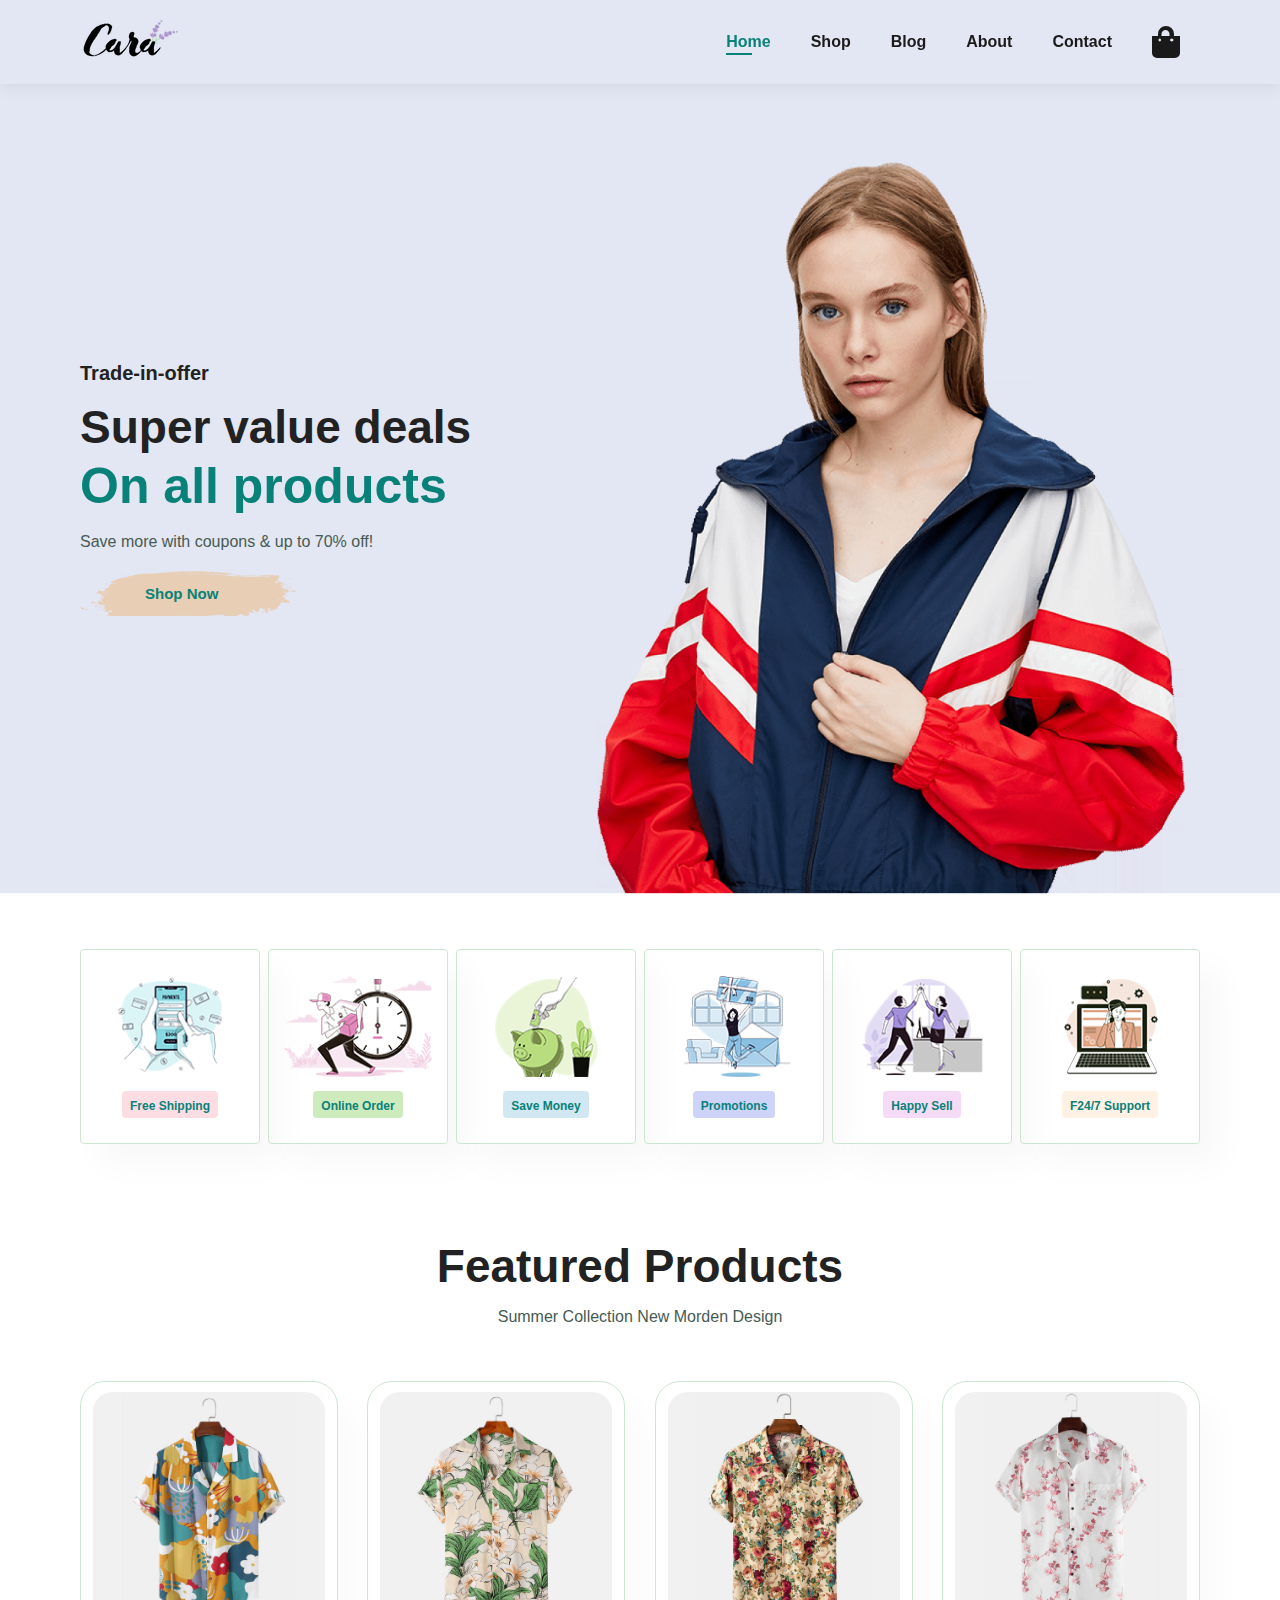
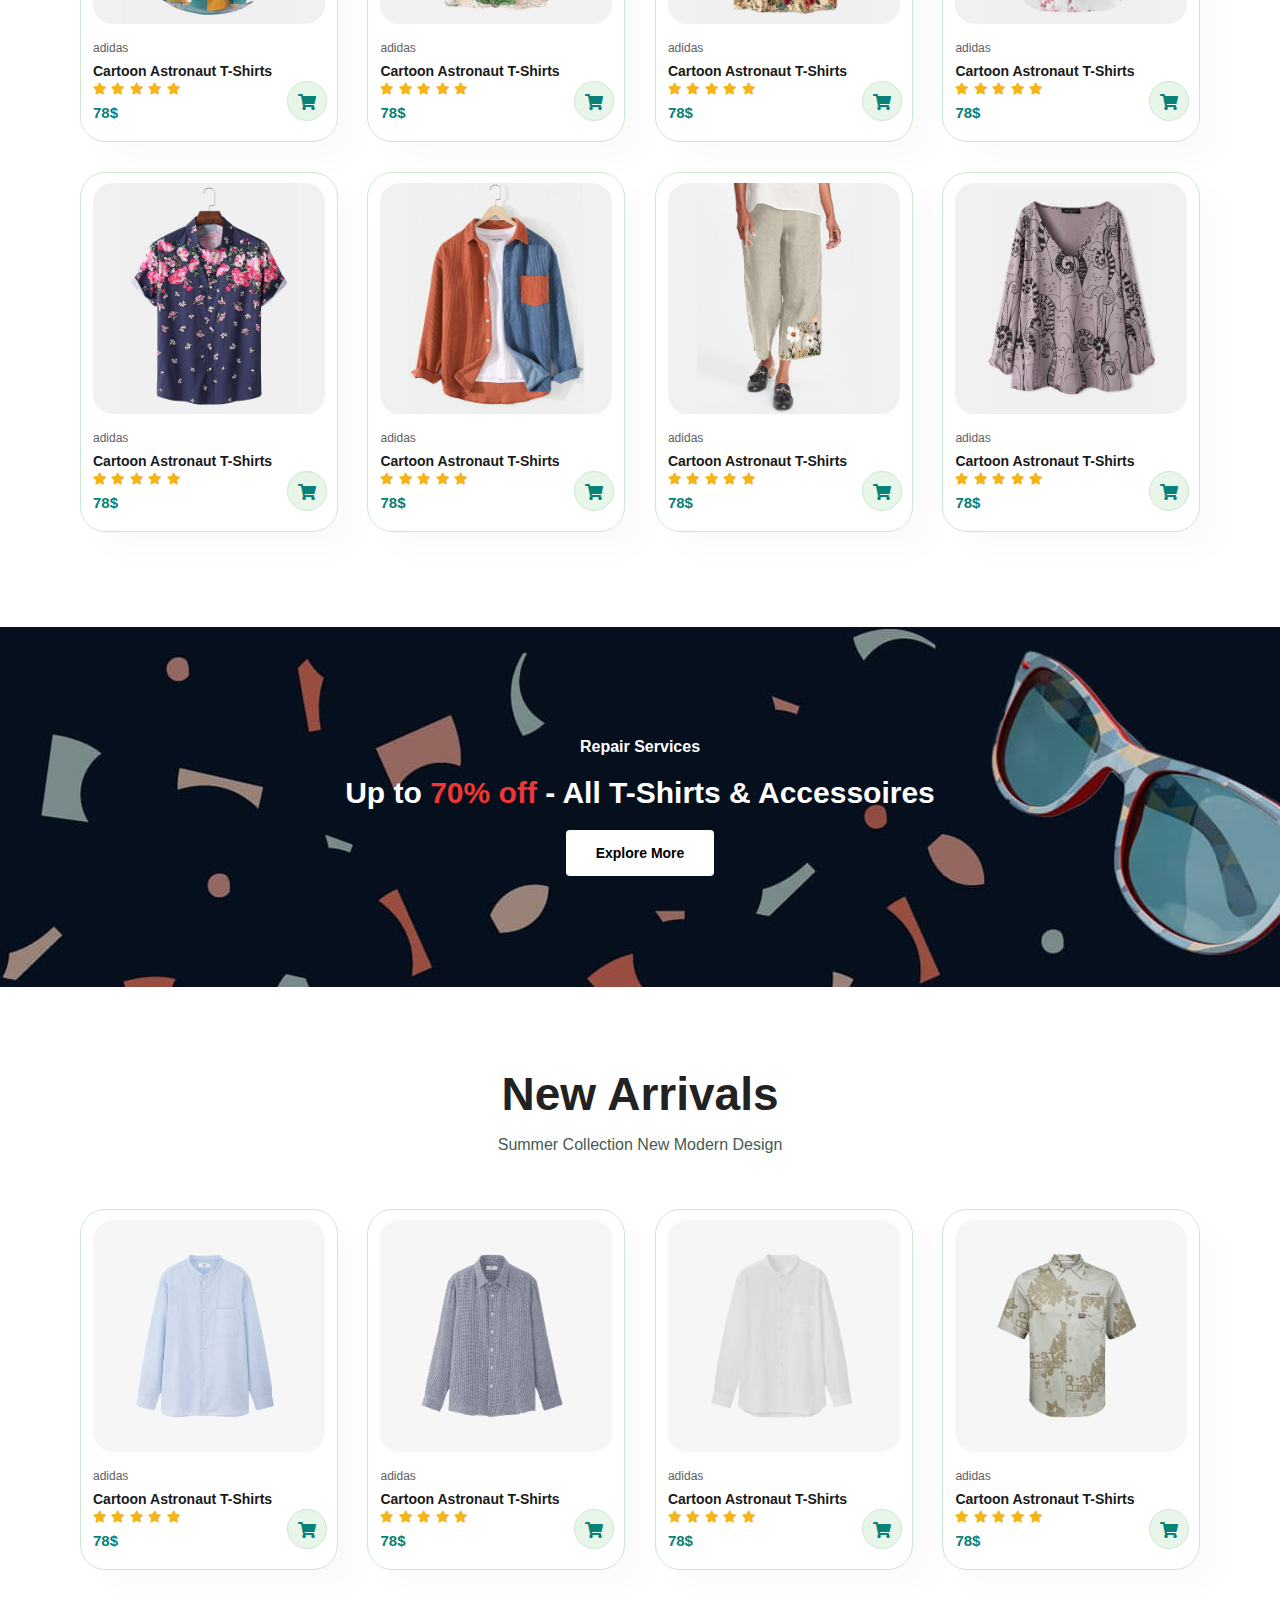
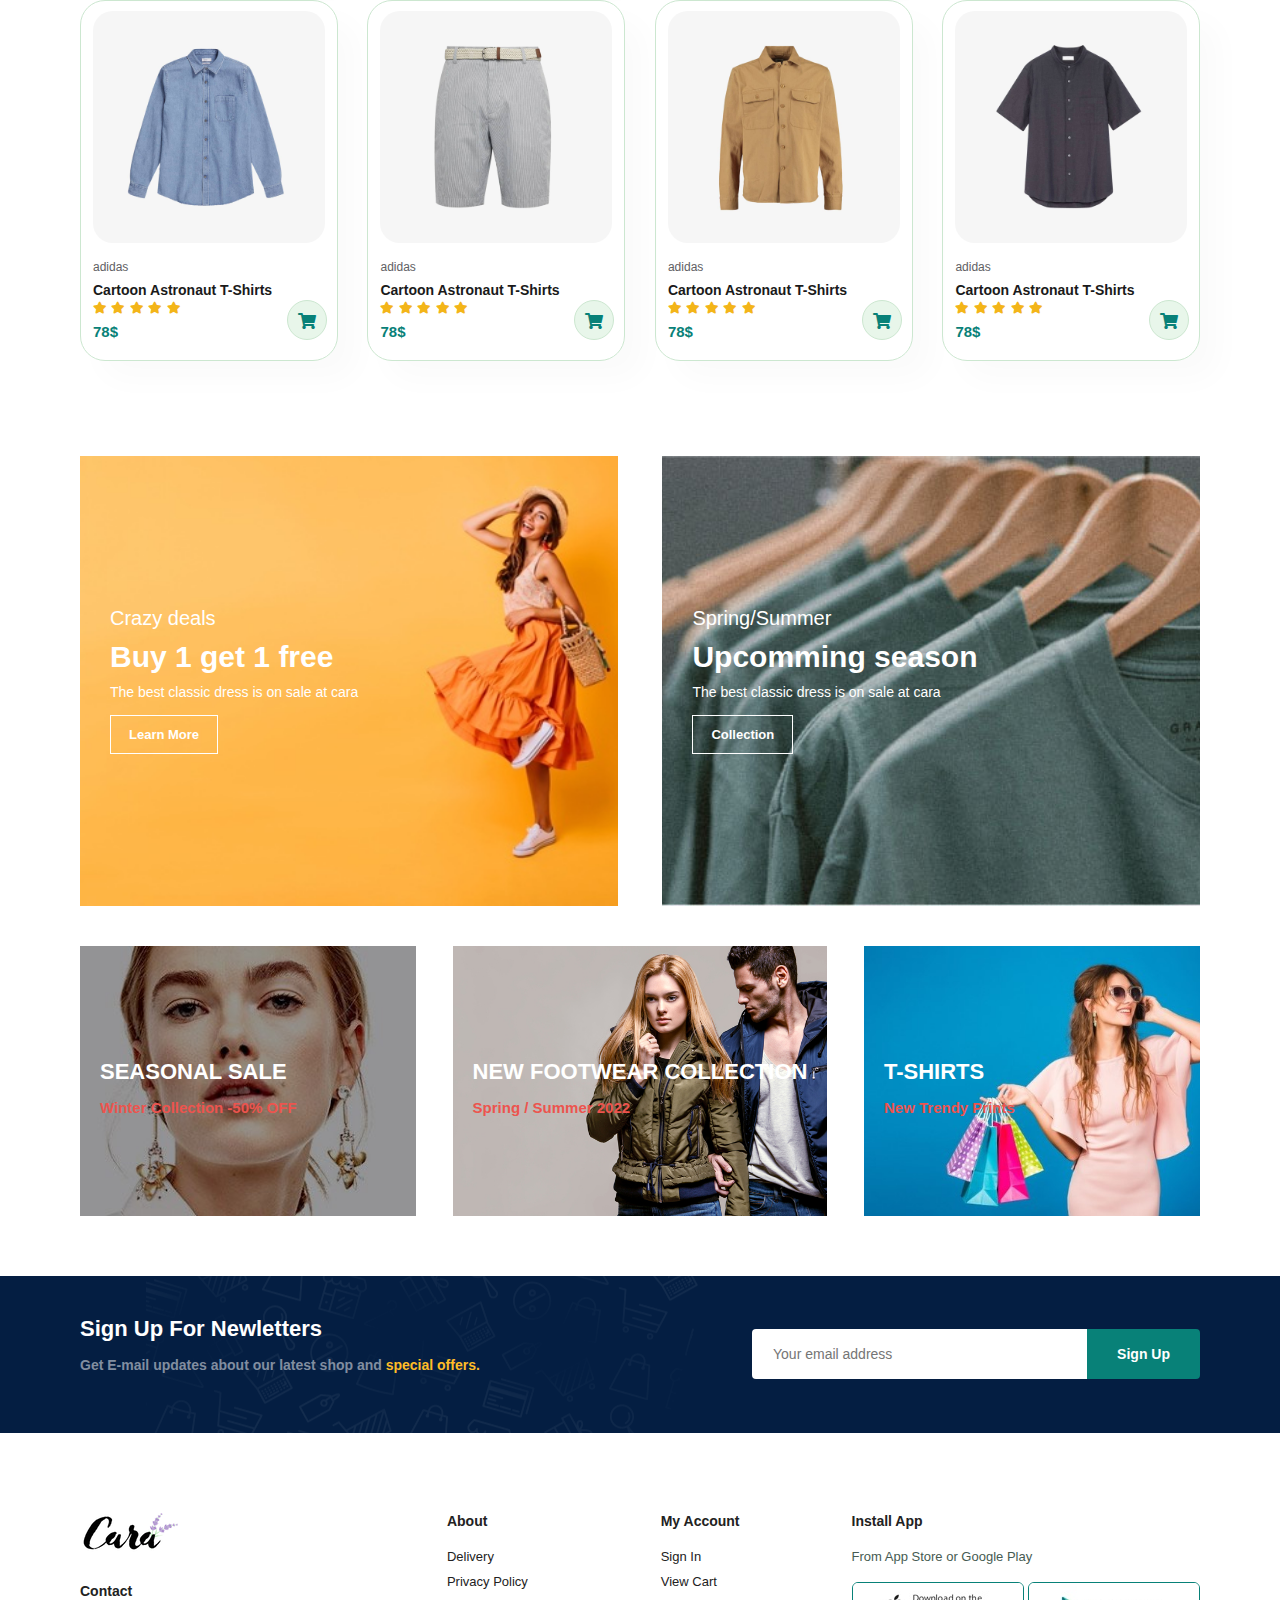
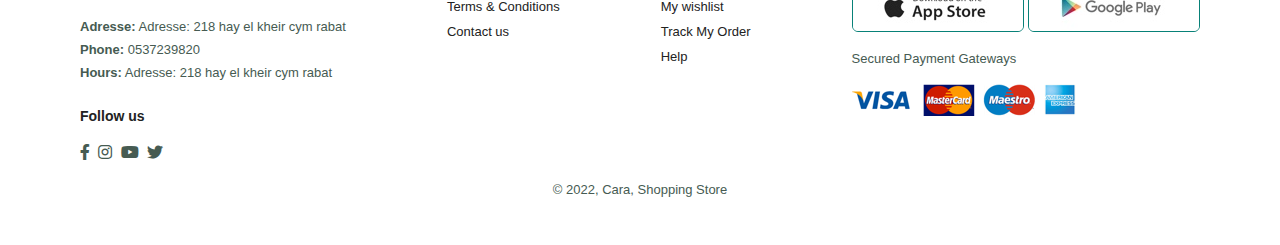
<file: index.html>
<!DOCTYPE html>
<html lang="en">

<head>
    <meta charset="UTF-8">
    <meta http-equiv="X-UA-Compatible" content="IE=edge">
    <meta name="viewport" content="width=device-width, initial-scale=1.0">
    <title>MyStore</title>
    <link rel="stylesheet" href="https://use.fontawesome.com/releases/v5.15.4/css/all.css" />
    <link rel="stylesheet" href="style.css">
</head>
<body>


    <section id="header">
        <a href="#"><img src="img/logo.png" class="logo" alt=""> </a>

        <div>
            <ul id="navbar">
                <li><a class="active" href="index.html">Home</a></li>
                <li><a href="shop.html">Shop</a></li>
                <li><a href="blog.html"> Blog</a></li>
                <li><a href="about.html">About</a></li>
                <li><a href="contact.html">Contact</a></li>
                <li id="lg-bag"><a href="cart.html"><i class="fas fa-shopping-bag fa-2x"></i></a></li>
                <a href="#" id="close"><i class="fas fa-times"></i></a>
            </ul>
        </div>
        <div id="mobile">
            <a href="cart.html"><i class="fas fa-shopping-bag fa-2x"></i></a>
            <i id="bar" class="fas fa-outdent fa-2x"></i>
        </div>
    </section>

    <section id="hero">
        <h4>Trade-in-offer</h4>
        <h2>Super value deals</h2>
        <h1>On all products</h1>
        <p>Save more with coupons & up to 70% off! </p>
        <button>Shop Now</button>
    </section>

    <section id="feature" class="section-p1">
        <div class="fe-box">
            <img src="img/features/f1.png" alt="">
            <h6>Free Shipping</h6>
        </div>
        <div class="fe-box">
            <img src="img/features/f2.png" alt="">
            <h6>Online Order</h6>
        </div>
        <div class="fe-box">
            <img src="img/features/f3.png" alt="">
            <h6>Save Money</h6>
        </div>
        <div class="fe-box">
            <img src="img/features/f4.png" alt="">
            <h6>Promotions</h6>
        </div>
        <div class="fe-box">
            <img src="img/features/f5.png" alt="">
            <h6>Happy Sell</h6>
        </div>
        <div class="fe-box">
            <img src="img/features/f6.png" alt="">
            <h6>F24/7 Support</h6>
        </div>
    </section>

    <section id="product1" class="section-p1">
        <h2>Featured Products</h2>
        <p>Summer Collection New Morden Design</p>
        <div class="pro-container">
            <div class="pro">
                <img src="img/products/f1.jpg" alt="">
                <div class="des">
                    <span>adidas</span>
                    <h5>Cartoon Astronaut T-Shirts</h5>
                    <div class="star">
                        <i class="fas fa-star"></i>
                        <i class="fas fa-star"></i>
                        <i class="fas fa-star"></i>
                        <i class="fas fa-star"></i>
                        <i class="fas fa-star"></i>
                    </div>
                    <h4>78$</h4>
                </div>
                <a href="#"><i class="fas fa-shopping-cart cart"></i></a>
            </div>
            <div class="pro">
                <img src="img/products/f2.jpg" alt="">
                <div class="des">
                    <span>adidas</span>
                    <h5>Cartoon Astronaut T-Shirts</h5>
                    <div class="star">
                        <i class="fas fa-star"></i>
                        <i class="fas fa-star"></i>
                        <i class="fas fa-star"></i>
                        <i class="fas fa-star"></i>
                        <i class="fas fa-star"></i>
                    </div>
                    <h4>78$</h4>
                </div>
                <a href="#"><i class="fas fa-shopping-cart cart"></i></a>
            </div>
            <div class="pro">
                <img src="img/products/f3.jpg" alt="">
                <div class="des">
                    <span>adidas</span>
                    <h5>Cartoon Astronaut T-Shirts</h5>
                    <div class="star">
                        <i class="fas fa-star"></i>
                        <i class="fas fa-star"></i>
                        <i class="fas fa-star"></i>
                        <i class="fas fa-star"></i>
                        <i class="fas fa-star"></i>
                    </div>
                    <h4>78$</h4>
                </div>
                <a href="#"><i class="fas fa-shopping-cart cart"></i></a>
            </div>
            <div class="pro">
                <img src="img/products/f4.jpg" alt="">
                <div class="des">
                    <span>adidas</span>
                    <h5>Cartoon Astronaut T-Shirts</h5>
                    <div class="star">
                        <i class="fas fa-star"></i>
                        <i class="fas fa-star"></i>
                        <i class="fas fa-star"></i>
                        <i class="fas fa-star"></i>
                        <i class="fas fa-star"></i>
                    </div>
                    <h4>78$</h4>
                </div>
                <a href="#"><i class="fas fa-shopping-cart cart"></i></a>
            </div>
            <div class="pro">
                <img src="img/products/f5.jpg" alt="">
                <div class="des">
                    <span>adidas</span>
                    <h5>Cartoon Astronaut T-Shirts</h5>
                    <div class="star">
                        <i class="fas fa-star"></i>
                        <i class="fas fa-star"></i>
                        <i class="fas fa-star"></i>
                        <i class="fas fa-star"></i>
                        <i class="fas fa-star"></i>
                    </div>
                    <h4>78$</h4>
                </div>
                <a href="#"><i class="fas fa-shopping-cart cart"></i></a>
            </div>
            <div class="pro">
                <img src="img/products/f6.jpg" alt="">
                <div class="des">
                    <span>adidas</span>
                    <h5>Cartoon Astronaut T-Shirts</h5>
                    <div class="star">
                        <i class="fas fa-star"></i>
                        <i class="fas fa-star"></i>
                        <i class="fas fa-star"></i>
                        <i class="fas fa-star"></i>
                        <i class="fas fa-star"></i>
                    </div>
                    <h4>78$</h4>
                </div>
                <a href="#"><i class="fas fa-shopping-cart cart"></i></a>
            </div>
            <div class="pro">
                <img src="img/products/f7.jpg" alt="">
                <div class="des">
                    <span>adidas</span>
                    <h5>Cartoon Astronaut T-Shirts</h5>
                    <div class="star">
                        <i class="fas fa-star"></i>
                        <i class="fas fa-star"></i>
                        <i class="fas fa-star"></i>
                        <i class="fas fa-star"></i>
                        <i class="fas fa-star"></i>
                    </div>
                    <h4>78$</h4>
                </div>
                <a href="#"><i class="fas fa-shopping-cart cart"></i></a>
            </div>
            <div class="pro">
                <img src="img/products/f8.jpg" alt="">
                <div class="des">
                    <span>adidas</span>
                    <h5>Cartoon Astronaut T-Shirts</h5>
                    <div class="star">
                        <i class="fas fa-star"></i>
                        <i class="fas fa-star"></i>
                        <i class="fas fa-star"></i>
                        <i class="fas fa-star"></i>
                        <i class="fas fa-star"></i>
                    </div>
                    <h4>78$</h4>
                </div>
                <a href="#"><i class="fas fa-shopping-cart cart"></i></a>
            </div>  
        </div>
    </section>

    <section id="banner" class="section-m1">
        <h4>Repair Services</h4>
        <h2> Up to <span>70% off</span> - All T-Shirts & Accessoires</h2>
        <button class="normal">Explore More</button>
    </section>

    <section id="product1" class="section-p1">
        <h2>New Arrivals</h2>
        <p>Summer Collection New Modern Design</p>
        <div class="pro-container">
            <div class="pro">
                <img src="img/products/n1.jpg" alt="">
                <div class="des">
                    <span>adidas</span>
                    <h5>Cartoon Astronaut T-Shirts</h5>
                    <div class="star">
                        <i class="fas fa-star"></i>
                        <i class="fas fa-star"></i>
                        <i class="fas fa-star"></i>
                        <i class="fas fa-star"></i>
                        <i class="fas fa-star"></i>
                    </div>
                    <h4>78$</h4>
                </div>
                <a href="#"><i class="fas fa-shopping-cart cart"></i></a>
            </div>
            <div class="pro">
                <img src="img/products/n2.jpg" alt="">
                <div class="des">
                    <span>adidas</span>
                    <h5>Cartoon Astronaut T-Shirts</h5>
                    <div class="star">
                        <i class="fas fa-star"></i>
                        <i class="fas fa-star"></i>
                        <i class="fas fa-star"></i>
                        <i class="fas fa-star"></i>
                        <i class="fas fa-star"></i>
                    </div>
                    <h4>78$</h4>
                </div>
                <a href="#"><i class="fas fa-shopping-cart cart"></i></a>
            </div>
            <div class="pro">
                <img src="img/products/n3.jpg" alt="">
                <div class="des">
                    <span>adidas</span>
                    <h5>Cartoon Astronaut T-Shirts</h5>
                    <div class="star">
                        <i class="fas fa-star"></i>
                        <i class="fas fa-star"></i>
                        <i class="fas fa-star"></i>
                        <i class="fas fa-star"></i>
                        <i class="fas fa-star"></i>
                    </div>
                    <h4>78$</h4>
                </div>
                <a href="#"><i class="fas fa-shopping-cart cart"></i></a>
            </div>
            <div class="pro">
                <img src="img/products/n4.jpg" alt="">
                <div class="des">
                    <span>adidas</span>
                    <h5>Cartoon Astronaut T-Shirts</h5>
                    <div class="star">
                        <i class="fas fa-star"></i>
                        <i class="fas fa-star"></i>
                        <i class="fas fa-star"></i>
                        <i class="fas fa-star"></i>
                        <i class="fas fa-star"></i>
                    </div>
                    <h4>78$</h4>
                </div>
                <a href="#"><i class="fas fa-shopping-cart cart"></i></a>
            </div>
            <div class="pro">
                <img src="img/products/n5.jpg" alt="">
                <div class="des">
                    <span>adidas</span>
                    <h5>Cartoon Astronaut T-Shirts</h5>
                    <div class="star">
                        <i class="fas fa-star"></i>
                        <i class="fas fa-star"></i>
                        <i class="fas fa-star"></i>
                        <i class="fas fa-star"></i>
                        <i class="fas fa-star"></i>
                    </div>
                    <h4>78$</h4>
                </div>
                <a href="#"><i class="fas fa-shopping-cart cart"></i></a>
            </div>
            <div class="pro">
                <img src="img/products/n6.jpg" alt="">
                <div class="des">
                    <span>adidas</span>
                    <h5>Cartoon Astronaut T-Shirts</h5>
                    <div class="star">
                        <i class="fas fa-star"></i>
                        <i class="fas fa-star"></i>
                        <i class="fas fa-star"></i>
                        <i class="fas fa-star"></i>
                        <i class="fas fa-star"></i>
                    </div>
                    <h4>78$</h4>
                </div>
                <a href="#"><i class="fas fa-shopping-cart cart"></i></a>
            </div>
            <div class="pro">
                <img src="img/products/n7.jpg" alt="">
                <div class="des">
                    <span>adidas</span>
                    <h5>Cartoon Astronaut T-Shirts</h5>
                    <div class="star">
                        <i class="fas fa-star"></i>
                        <i class="fas fa-star"></i>
                        <i class="fas fa-star"></i>
                        <i class="fas fa-star"></i>
                        <i class="fas fa-star"></i>
                    </div>
                    <h4>78$</h4>
                </div>
                <a href="#"><i class="fas fa-shopping-cart cart"></i></a>
            </div>
            <div class="pro">
                <img src="img/products/n8.jpg" alt="">
                <div class="des">
                    <span>adidas</span>
                    <h5>Cartoon Astronaut T-Shirts</h5>
                    <div class="star">
                        <i class="fas fa-star"></i>
                        <i class="fas fa-star"></i>
                        <i class="fas fa-star"></i>
                        <i class="fas fa-star"></i>
                        <i class="fas fa-star"></i>
                    </div>
                    <h4>78$</h4>
                </div>
                <a href="#"><i class="fas fa-shopping-cart cart"></i></a>
            </div>  
        </div>
    </section>

    <section id="sm-banner" class="section-p1">
        <div class="banner-box">
            <h4>Crazy deals</h4>
            <h2>Buy 1 get 1 free</h2>
            <span> The best classic dress is on sale at cara</span>
            <button class="white">Learn More</button>
        </div>
        <div class="banner-box banner-box2">
            <h4>Spring/Summer</h4>
            <h2>Upcomming season</h2>
            <span> The best classic dress is on sale at cara</span>
            <button class="white">Collection</button>
        </div>
    </section>

    <section id="banner3">
        <div class="banner-box ">
            <h2>SEASONAL SALE</h2>
            <h3>Winter Collection -50% OFF</h3>
        </div>
        <div class="banner-box banner-box2">
            <h2>NEW FOOTWEAR COLLECTION</h2>
            <h3>Spring / Summer 2022</h3>
        </div>
        <div class="banner-box banner-box3">
            <h2>T-SHIRTS</h2>
            <h3>New Trendy Prints</h3>
        </div>
    </section>

    <section id="newsletter" class="section-p1 section-m1">
        <div class="newstext">
            <h4>Sign Up For Newletters</h4>
            <p>Get E-mail updates about our latest shop and <span>special offers.</span></p>
        </div>
        <div class="form">
            <input type="text" placeholder="Your email address">
            <button class="normal">Sign Up</button>
        </div>
    </section>

    <footer class="section-p1">
        <div class="col">
            <img class="logo" src="img/logo.png" alt="">
            <h4>Contact</h4>
            <p><strong>Adresse:</strong> Adresse: 218 hay el kheir cym rabat </p>
            <p><strong>Phone:</strong> 0537239820 </p>
            <p><strong>Hours:</strong> Adresse: 218 hay el kheir cym rabat </p>
            <div class="follow">
                <h4>Follow us</h4>
                <div class="icon">
                    <i class="fab fa-facebook-f"></i>
                    <i class="fab fa-instagram"></i>
                    <i class="fab fa-youtube"></i>
                    <i class="fab fa-twitter"></i>
                </div>
            </div>
        </div>

        <div class="col">
            <h4>About</h4>
            <a href="#">Delivery</a>
            <a href="#">Privacy Policy</a>
            <a href="#">Terms & Conditions</a>
            <a href="#">Contact us</a>
        </div>

        <div class="col">
            <h4>My Account</h4>
            <a href="#">Sign In</a>
            <a href="#">View Cart</a>
            <a href="#">My wishlist</a>
            <a href="#">Track My Order</a>
            <a href="#">Help</a>
        </div>

        <div class="col install">
            <h4>Install App</h4>
            <p>From App Store or Google Play</p>
            <div class="row">
                <img src="img/pay/app.jpg" alt="">
                <img src="img/pay/play.jpg" alt="">
            </div>
            <p>Secured Payment Gateways</p>
            <img src="img/pay/pay.png" alt="">
        </div>

        <div class="copyright">
            <p>© 2022, Cara, Shopping Store</p>
        </div>
    </footer>

    <script src="script.js"></script>
</body>
</html>
</file>
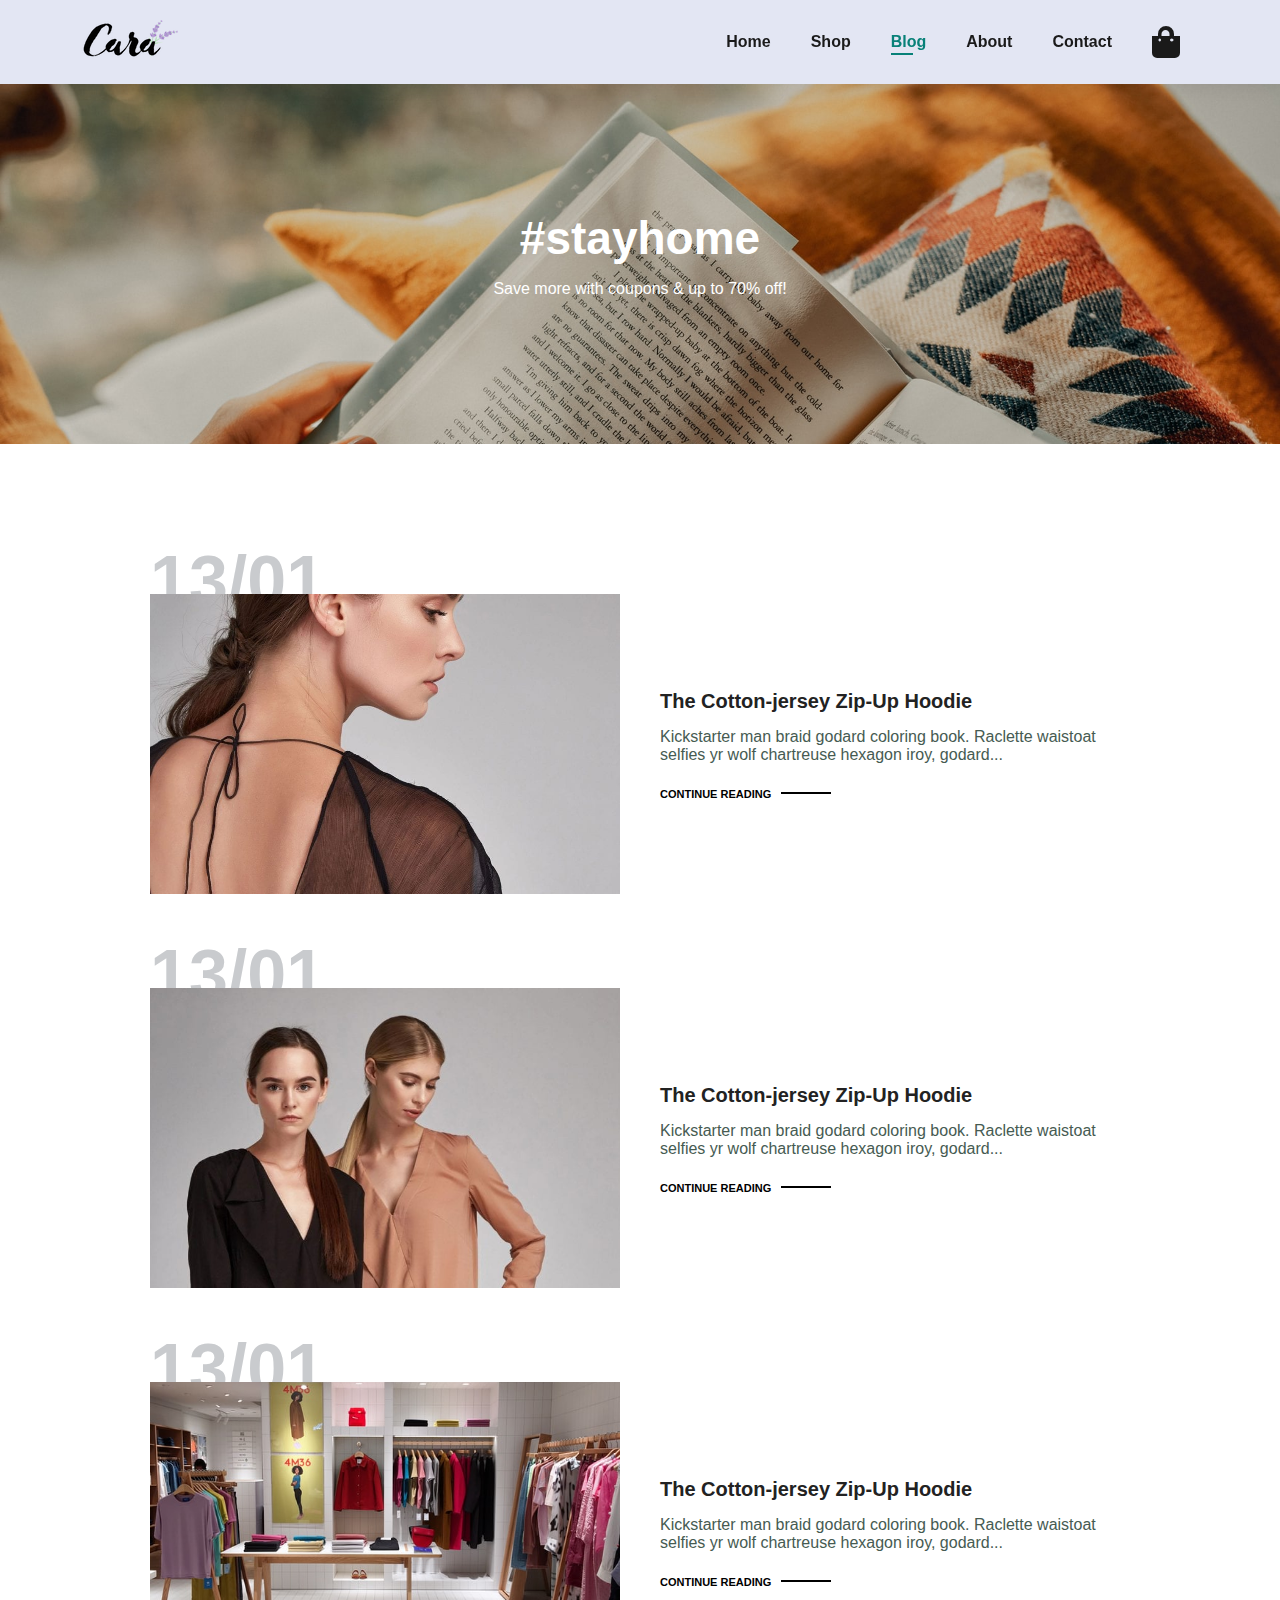
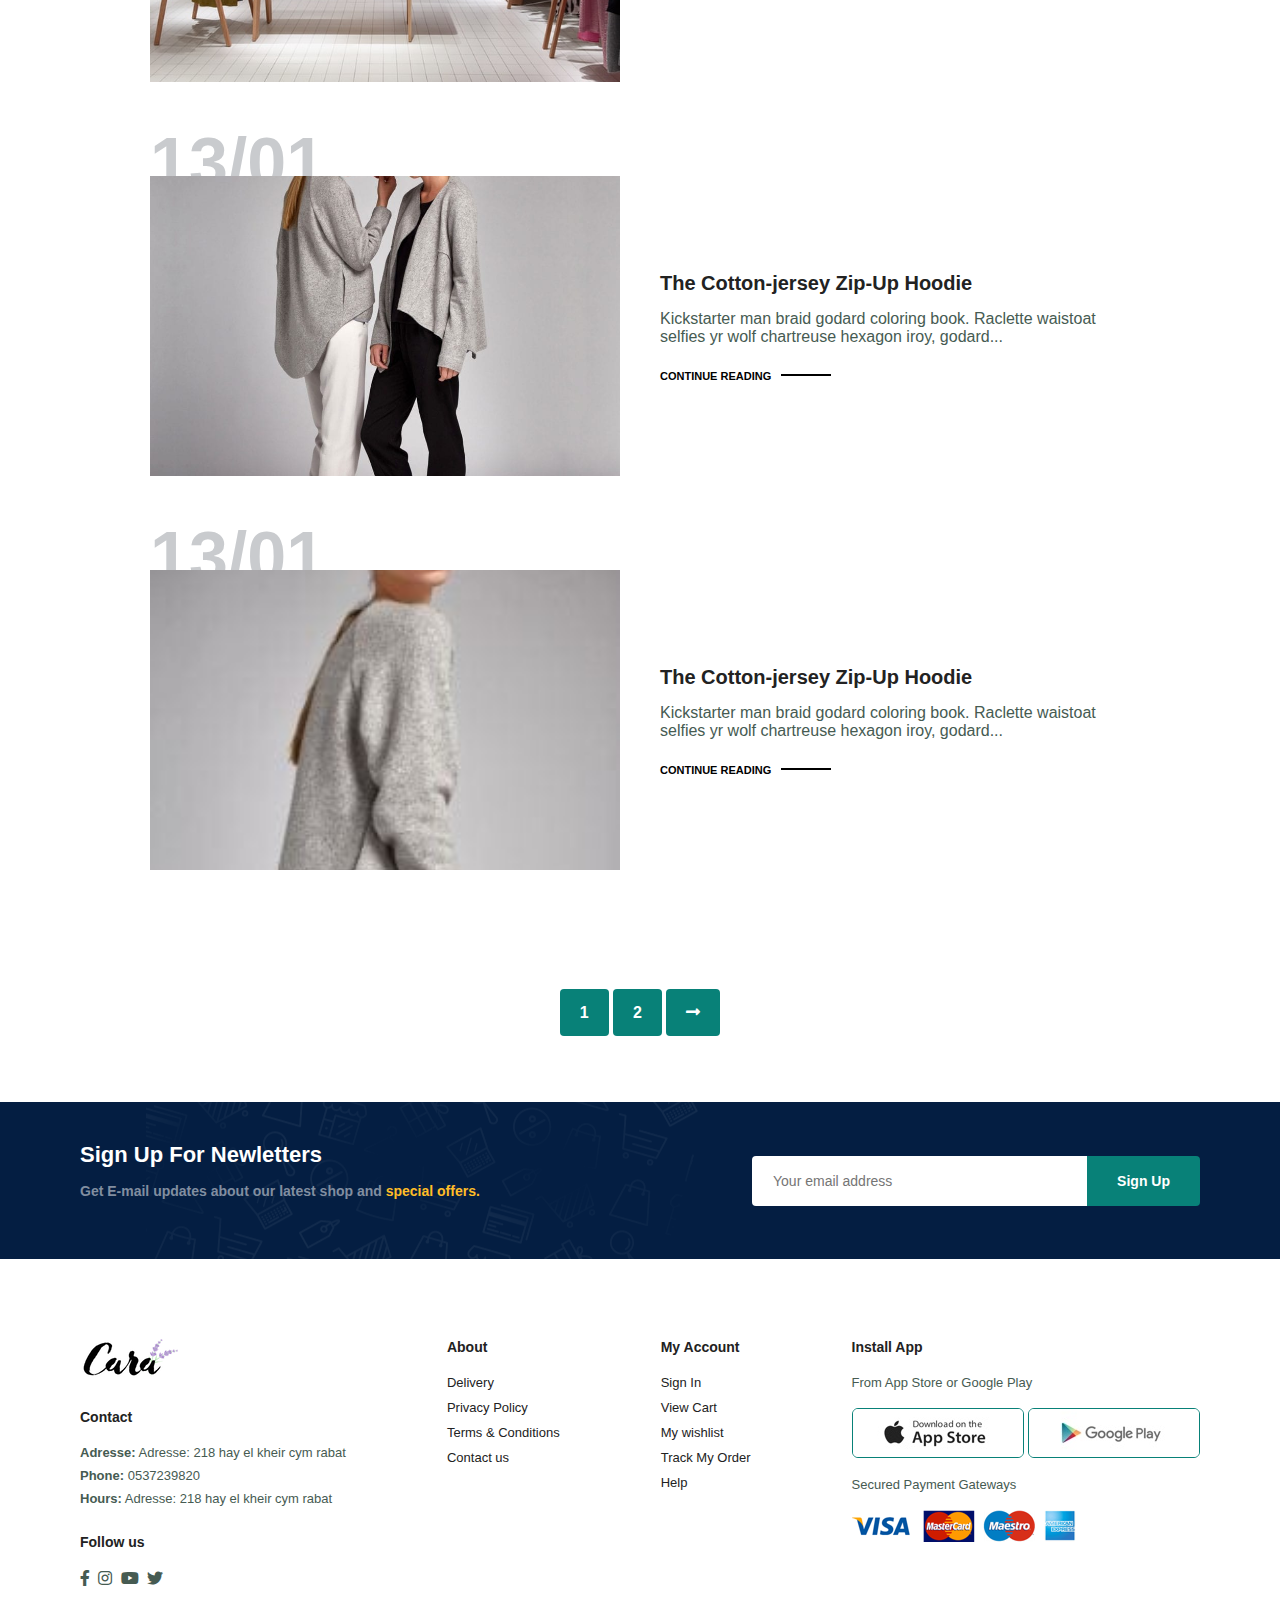
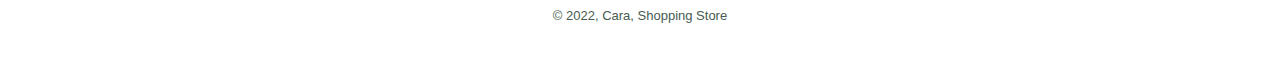
<file: blog.html>
<!DOCTYPE html>
<html lang="en">

<head>
    <meta charset="UTF-8">
    <meta http-equiv="X-UA-Compatible" content="IE=edge">
    <meta name="viewport" content="width=device-width, initial-scale=1.0">
    <title>MyStore</title>
    <link rel="stylesheet" href="https://use.fontawesome.com/releases/v5.15.4/css/all.css" />
    <link rel="stylesheet" href="style.css">
</head>
<body>


    <section id="header">
        <a href="#"><img src="img/logo.png" class="logo" alt=""> </a>
        <div>
            <ul id="navbar">
                <li><a href="index.html">Home</a></li>
                <li><a href="shop.html">Shop</a></li>
                <li><a class="active" href="blog.html"> Blog</a></li>
                <li><a href="about.html">About</a></li>
                <li><a href="contact.html">Contact</a></li>
                <li id="lg-bag"><a href="cart.html"><i class="fas fa-shopping-bag fa-2x"></i></a></li>
                <a href="#" id="close"><i class="fas fa-times"></i></a>
            </ul>
        </div>
        <div id="mobile">
            <a href="cart.html"><i class="fas fa-shopping-bag fa-2x"></i></a>
            <i id="bar" class="fas fa-outdent fa-2x"></i>
        </div>
    </section>

    <section id="page-header" class="blog-header">
        <h2>#stayhome</h2>
        <p>Save more with coupons & up to 70% off! </p>
    </section>

    <section id="blog">
        <div class="blog-box">
            <div class="blog-img">
                <img src="img/blog/b1.jpg" alt="">
            </div>
            <div class="blog-details">
                <h4>The Cotton-jersey Zip-Up Hoodie</h4>
                <p>Kickstarter man braid godard coloring book. Raclette waistoat selfies yr wolf
                    chartreuse hexagon iroy, godard...</p>
                <a href="#">CONTINUE READING </a>
            </div>
            <h1>13/01</h1>
        </div>
        <div class="blog-box">
            <div class="blog-img">
                <img src="img/blog/b2.jpg" alt="">
            </div>
            <div class="blog-details">
                <h4>The Cotton-jersey Zip-Up Hoodie</h4>
                <p>Kickstarter man braid godard coloring book. Raclette waistoat selfies yr wolf
                    chartreuse hexagon iroy, godard...</p>
                <a href="#">CONTINUE READING </a>
            </div>
            <h1>13/01</h1>
        </div>
        <div class="blog-box">
            <div class="blog-img">
                <img src="img/blog/b3.jpg" alt="">
            </div>
            <div class="blog-details">
                <h4>The Cotton-jersey Zip-Up Hoodie</h4>
                <p>Kickstarter man braid godard coloring book. Raclette waistoat selfies yr wolf
                    chartreuse hexagon iroy, godard...</p>
                <a href="#">CONTINUE READING </a>
            </div>
            <h1>13/01</h1>
        </div>
        <div class="blog-box">
            <div class="blog-img">
                <img src="img/blog/b4.jpg" alt="">
            </div>
            <div class="blog-details">
                <h4>The Cotton-jersey Zip-Up Hoodie</h4>
                <p>Kickstarter man braid godard coloring book. Raclette waistoat selfies yr wolf
                    chartreuse hexagon iroy, godard...</p>
                <a href="#">CONTINUE READING </a>
            </div>
            <h1>13/01</h1>
        </div>
        <div class="blog-box">
            <div class="blog-img">
                <img src="img/blog/b5.jpg" alt="">
            </div>
            <div class="blog-details">
                <h4>The Cotton-jersey Zip-Up Hoodie</h4>
                <p>Kickstarter man braid godard coloring book. Raclette waistoat selfies yr wolf
                    chartreuse hexagon iroy, godard...</p>
                <a href="#">CONTINUE READING </a>
            </div>
            <h1>13/01</h1>
        </div>
    </section>

    <section id="pagination" class="section-p1">
        <a href="#">1</a>
        <a href="#">2</a>
        <a href="#"><i class="fas fa-long-arrow-alt-right"></i></a>
    </section>
    
    <section id="newsletter" class="section-p1 section-m1">
        <div class="newstext">
            <h4>Sign Up For Newletters</h4>
            <p>Get E-mail updates about our latest shop and <span>special offers.</span></p>
        </div>
        <div class="form">
            <input type="text" placeholder="Your email address">
            <button class="normal">Sign Up</button>
        </div>
    </section>

    <footer class="section-p1">
        <div class="col">
            <img class="logo" src="img/logo.png" alt="">
            <h4>Contact</h4>
            <p><strong>Adresse:</strong> Adresse: 218 hay el kheir cym rabat </p>
            <p><strong>Phone:</strong> 0537239820 </p>
            <p><strong>Hours:</strong> Adresse: 218 hay el kheir cym rabat </p>
            <div class="follow">
                <h4>Follow us</h4>
                <div class="icon">
                    <i class="fab fa-facebook-f"></i>
                    <i class="fab fa-instagram"></i>
                    <i class="fab fa-youtube"></i>
                    <i class="fab fa-twitter"></i>
                </div>
            </div>
        </div>

        <div class="col">
            <h4>About</h4>
            <a href="#">Delivery</a>
            <a href="#">Privacy Policy</a>
            <a href="#">Terms & Conditions</a>
            <a href="#">Contact us</a>
        </div>

        <div class="col">
            <h4>My Account</h4>
            <a href="#">Sign In</a>
            <a href="#">View Cart</a>
            <a href="#">My wishlist</a>
            <a href="#">Track My Order</a>
            <a href="#">Help</a>
        </div>

        <div class="col install">
            <h4>Install App</h4>
            <p>From App Store or Google Play</p>
            <div class="row">
                <img src="img/pay/app.jpg" alt="">
                <img src="img/pay/play.jpg" alt="">
            </div>
            <p>Secured Payment Gateways</p>
            <img src="img/pay/pay.png" alt="">
        </div>

        <div class="copyright">
            <p>© 2022, Cara, Shopping Store</p>
        </div>
    </footer>

    <script src="script.js"></script>
</body>
</html>
</file>
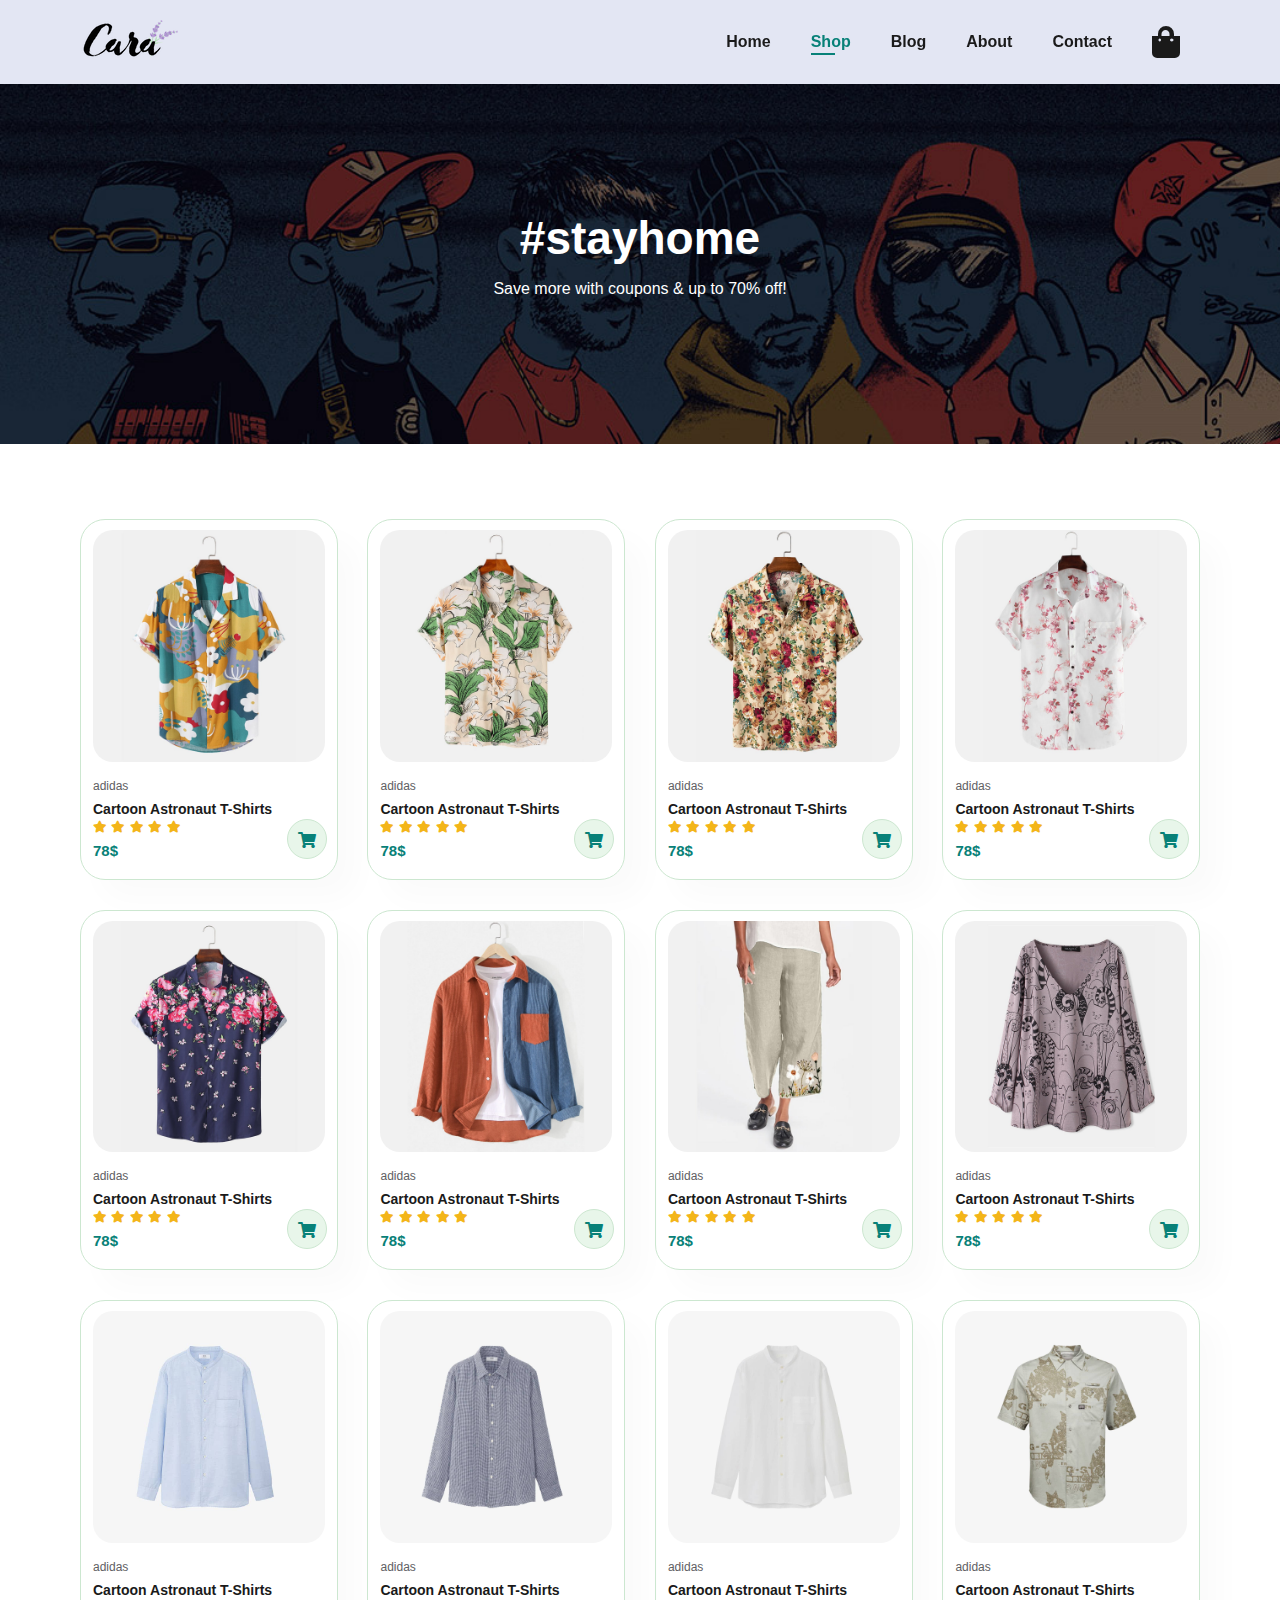
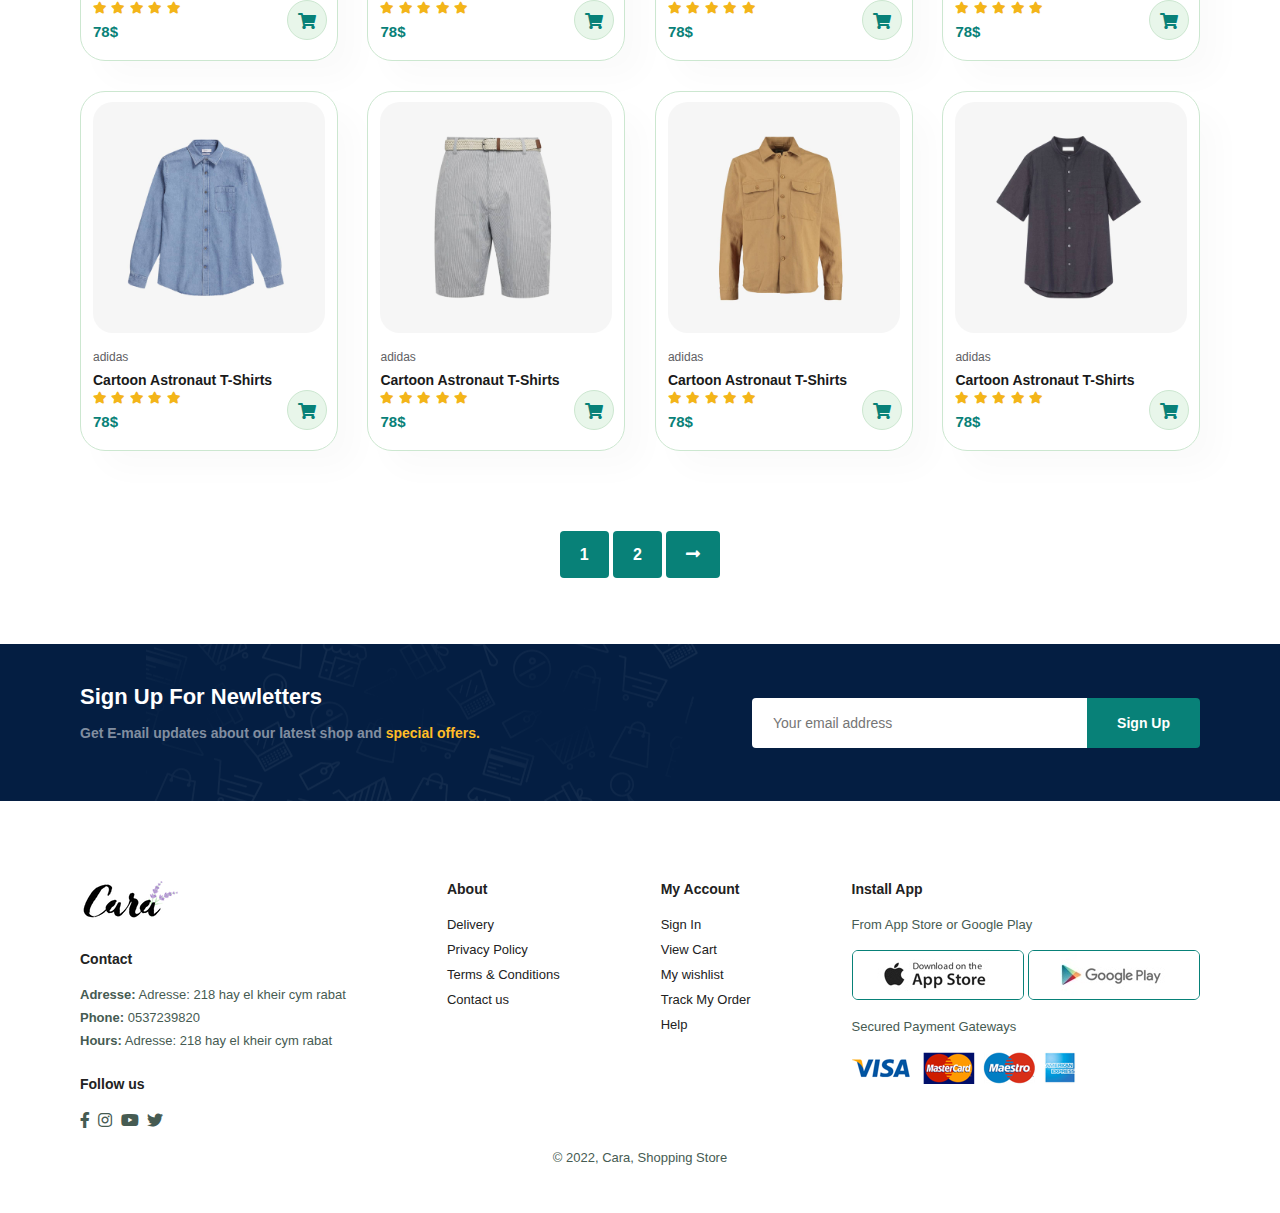
<file: shop.html>
<!DOCTYPE html>
<html lang="en">

<head>
    <meta charset="UTF-8">
    <meta http-equiv="X-UA-Compatible" content="IE=edge">
    <meta name="viewport" content="width=device-width, initial-scale=1.0">
    <title>MyStore</title>
    <link rel="stylesheet" href="https://use.fontawesome.com/releases/v5.15.4/css/all.css" />
    <link rel="stylesheet" href="style.css">
</head>
<body>


    <section id="header">
        <a href="#"><img src="img/logo.png" class="logo" alt=""> </a>
        <div>
            <ul id="navbar">
                <li><a href="index.html">Home</a></li>
                <li><a class="active" href="shop.html">Shop</a></li>
                <li><a href="blog.html"> Blog</a></li>
                <li><a href="about.html">About</a></li>
                <li><a href="contact.html">Contact</a></li>
                <li id="lg-bag"><a href="cart.html"><i class="fas fa-shopping-bag fa-2x"></i></a></li>
                <a href="#" id="close"><i class="fas fa-times"></i></a>
            </ul>
        </div>
        <div id="mobile">
            <a href="cart.html"><i class="fas fa-shopping-bag fa-2x"></i></a>
            <i id="bar" class="fas fa-outdent fa-2x"></i>
        </div>
    </section>

    <section id="page-header">
        <h2>#stayhome</h2>
        <p>Save more with coupons & up to 70% off! </p>
    </section>

    <section id="product1" class="section-p1">
        <div class="pro-container" onclick="window.location.href='singleproduct.html';">
            <div class="pro">
                <img src="img/products/f1.jpg" alt="">
                <div class="des">
                    <span>adidas</span>
                    <h5>Cartoon Astronaut T-Shirts</h5>
                    <div class="star">
                        <i class="fas fa-star"></i>
                        <i class="fas fa-star"></i>
                        <i class="fas fa-star"></i>
                        <i class="fas fa-star"></i>
                        <i class="fas fa-star"></i>
                    </div>
                    <h4>78$</h4>
                </div>
                <a href="#"><i class="fas fa-shopping-cart cart"></i></a>
            </div>
            <div class="pro">
                <img src="img/products/f2.jpg" alt="">
                <div class="des">
                    <span>adidas</span>
                    <h5>Cartoon Astronaut T-Shirts</h5>
                    <div class="star">
                        <i class="fas fa-star"></i>
                        <i class="fas fa-star"></i>
                        <i class="fas fa-star"></i>
                        <i class="fas fa-star"></i>
                        <i class="fas fa-star"></i>
                    </div>
                    <h4>78$</h4>
                </div>
                <a href="#"><i class="fas fa-shopping-cart cart"></i></a>
            </div>
            <div class="pro">
                <img src="img/products/f3.jpg" alt="">
                <div class="des">
                    <span>adidas</span>
                    <h5>Cartoon Astronaut T-Shirts</h5>
                    <div class="star">
                        <i class="fas fa-star"></i>
                        <i class="fas fa-star"></i>
                        <i class="fas fa-star"></i>
                        <i class="fas fa-star"></i>
                        <i class="fas fa-star"></i>
                    </div>
                    <h4>78$</h4>
                </div>
                <a href="#"><i class="fas fa-shopping-cart cart"></i></a>
            </div>
            <div class="pro">
                <img src="img/products/f4.jpg" alt="">
                <div class="des">
                    <span>adidas</span>
                    <h5>Cartoon Astronaut T-Shirts</h5>
                    <div class="star">
                        <i class="fas fa-star"></i>
                        <i class="fas fa-star"></i>
                        <i class="fas fa-star"></i>
                        <i class="fas fa-star"></i>
                        <i class="fas fa-star"></i>
                    </div>
                    <h4>78$</h4>
                </div>
                <a href="#"><i class="fas fa-shopping-cart cart"></i></a>
            </div>
            <div class="pro">
                <img src="img/products/f5.jpg" alt="">
                <div class="des">
                    <span>adidas</span>
                    <h5>Cartoon Astronaut T-Shirts</h5>
                    <div class="star">
                        <i class="fas fa-star"></i>
                        <i class="fas fa-star"></i>
                        <i class="fas fa-star"></i>
                        <i class="fas fa-star"></i>
                        <i class="fas fa-star"></i>
                    </div>
                    <h4>78$</h4>
                </div>
                <a href="#"><i class="fas fa-shopping-cart cart"></i></a>
            </div>
            <div class="pro">
                <img src="img/products/f6.jpg" alt="">
                <div class="des">
                    <span>adidas</span>
                    <h5>Cartoon Astronaut T-Shirts</h5>
                    <div class="star">
                        <i class="fas fa-star"></i>
                        <i class="fas fa-star"></i>
                        <i class="fas fa-star"></i>
                        <i class="fas fa-star"></i>
                        <i class="fas fa-star"></i>
                    </div>
                    <h4>78$</h4>
                </div>
                <a href="#"><i class="fas fa-shopping-cart cart"></i></a>
            </div>
            <div class="pro">
                <img src="img/products/f7.jpg" alt="">
                <div class="des">
                    <span>adidas</span>
                    <h5>Cartoon Astronaut T-Shirts</h5>
                    <div class="star">
                        <i class="fas fa-star"></i>
                        <i class="fas fa-star"></i>
                        <i class="fas fa-star"></i>
                        <i class="fas fa-star"></i>
                        <i class="fas fa-star"></i>
                    </div>
                    <h4>78$</h4>
                </div>
                <a href="#"><i class="fas fa-shopping-cart cart"></i></a>
            </div>
            <div class="pro">
                <img src="img/products/f8.jpg" alt="">
                <div class="des">
                    <span>adidas</span>
                    <h5>Cartoon Astronaut T-Shirts</h5>
                    <div class="star">
                        <i class="fas fa-star"></i>
                        <i class="fas fa-star"></i>
                        <i class="fas fa-star"></i>
                        <i class="fas fa-star"></i>
                        <i class="fas fa-star"></i>
                    </div>
                    <h4>78$</h4>
                </div>
                <a href="#"><i class="fas fa-shopping-cart cart"></i></a>
            </div>
            <div class="pro">
                <img src="img/products/n1.jpg" alt="">
                <div class="des">
                    <span>adidas</span>
                    <h5>Cartoon Astronaut T-Shirts</h5>
                    <div class="star">
                        <i class="fas fa-star"></i>
                        <i class="fas fa-star"></i>
                        <i class="fas fa-star"></i>
                        <i class="fas fa-star"></i>
                        <i class="fas fa-star"></i>
                    </div>
                    <h4>78$</h4>
                </div>
                <a href="#"><i class="fas fa-shopping-cart cart"></i></a>
            </div>
            <div class="pro">
                <img src="img/products/n2.jpg" alt="">
                <div class="des">
                    <span>adidas</span>
                    <h5>Cartoon Astronaut T-Shirts</h5>
                    <div class="star">
                        <i class="fas fa-star"></i>
                        <i class="fas fa-star"></i>
                        <i class="fas fa-star"></i>
                        <i class="fas fa-star"></i>
                        <i class="fas fa-star"></i>
                    </div>
                    <h4>78$</h4>
                </div>
                <a href="#"><i class="fas fa-shopping-cart cart"></i></a>
            </div>
            <div class="pro">
                <img src="img/products/n3.jpg" alt="">
                <div class="des">
                    <span>adidas</span>
                    <h5>Cartoon Astronaut T-Shirts</h5>
                    <div class="star">
                        <i class="fas fa-star"></i>
                        <i class="fas fa-star"></i>
                        <i class="fas fa-star"></i>
                        <i class="fas fa-star"></i>
                        <i class="fas fa-star"></i>
                    </div>
                    <h4>78$</h4>
                </div>
                <a href="#"><i class="fas fa-shopping-cart cart"></i></a>
            </div>
            <div class="pro">
                <img src="img/products/n4.jpg" alt="">
                <div class="des">
                    <span>adidas</span>
                    <h5>Cartoon Astronaut T-Shirts</h5>
                    <div class="star">
                        <i class="fas fa-star"></i>
                        <i class="fas fa-star"></i>
                        <i class="fas fa-star"></i>
                        <i class="fas fa-star"></i>
                        <i class="fas fa-star"></i>
                    </div>
                    <h4>78$</h4>
                </div>
                <a href="#"><i class="fas fa-shopping-cart cart"></i></a>
            </div>
            <div class="pro">
                <img src="img/products/n5.jpg" alt="">
                <div class="des">
                    <span>adidas</span>
                    <h5>Cartoon Astronaut T-Shirts</h5>
                    <div class="star">
                        <i class="fas fa-star"></i>
                        <i class="fas fa-star"></i>
                        <i class="fas fa-star"></i>
                        <i class="fas fa-star"></i>
                        <i class="fas fa-star"></i>
                    </div>
                    <h4>78$</h4>
                </div>
                <a href="#"><i class="fas fa-shopping-cart cart"></i></a>
            </div>
            <div class="pro">
                <img src="img/products/n6.jpg" alt="">
                <div class="des">
                    <span>adidas</span>
                    <h5>Cartoon Astronaut T-Shirts</h5>
                    <div class="star">
                        <i class="fas fa-star"></i>
                        <i class="fas fa-star"></i>
                        <i class="fas fa-star"></i>
                        <i class="fas fa-star"></i>
                        <i class="fas fa-star"></i>
                    </div>
                    <h4>78$</h4>
                </div>
                <a href="#"><i class="fas fa-shopping-cart cart"></i></a>
            </div>
            <div class="pro">
                <img src="img/products/n7.jpg" alt="">
                <div class="des">
                    <span>adidas</span>
                    <h5>Cartoon Astronaut T-Shirts</h5>
                    <div class="star">
                        <i class="fas fa-star"></i>
                        <i class="fas fa-star"></i>
                        <i class="fas fa-star"></i>
                        <i class="fas fa-star"></i>
                        <i class="fas fa-star"></i>
                    </div>
                    <h4>78$</h4>
                </div>
                <a href="#"><i class="fas fa-shopping-cart cart"></i></a>
            </div>
            <div class="pro">
                <img src="img/products/n8.jpg" alt="">
                <div class="des">
                    <span>adidas</span>
                    <h5>Cartoon Astronaut T-Shirts</h5>
                    <div class="star">
                        <i class="fas fa-star"></i>
                        <i class="fas fa-star"></i>
                        <i class="fas fa-star"></i>
                        <i class="fas fa-star"></i>
                        <i class="fas fa-star"></i>
                    </div>
                    <h4>78$</h4>
                </div>
                <a href="#"><i class="fas fa-shopping-cart cart"></i></a>
            </div>  
        </div>
    </section>

    <section id="pagination" class="section-p1">
        <a href="#">1</a>
        <a href="#">2</a>
        <a href="#"><i class="fas fa-long-arrow-alt-right"></i></a>
    </section>

    <section id="newsletter" class="section-p1 section-m1">
        <div class="newstext">
            <h4>Sign Up For Newletters</h4>
            <p>Get E-mail updates about our latest shop and <span>special offers.</span></p>
        </div>
        <div class="form">
            <input type="text" placeholder="Your email address">
            <button class="normal">Sign Up</button>
        </div>
    </section>

    <footer class="section-p1">
        <div class="col">
            <img class="logo" src="img/logo.png" alt="">
            <h4>Contact</h4>
            <p><strong>Adresse:</strong> Adresse: 218 hay el kheir cym rabat </p>
            <p><strong>Phone:</strong> 0537239820 </p>
            <p><strong>Hours:</strong> Adresse: 218 hay el kheir cym rabat </p>
            <div class="follow">
                <h4>Follow us</h4>
                <div class="icon">
                    <i class="fab fa-facebook-f"></i>
                    <i class="fab fa-instagram"></i>
                    <i class="fab fa-youtube"></i>
                    <i class="fab fa-twitter"></i>
                </div>
            </div>
        </div>

        <div class="col">
            <h4>About</h4>
            <a href="#">Delivery</a>
            <a href="#">Privacy Policy</a>
            <a href="#">Terms & Conditions</a>
            <a href="#">Contact us</a>
        </div>

        <div class="col">
            <h4>My Account</h4>
            <a href="#">Sign In</a>
            <a href="#">View Cart</a>
            <a href="#">My wishlist</a>
            <a href="#">Track My Order</a>
            <a href="#">Help</a>
        </div>

        <div class="col install">
            <h4>Install App</h4>
            <p>From App Store or Google Play</p>
            <div class="row">
                <img src="img/pay/app.jpg" alt="">
                <img src="img/pay/play.jpg" alt="">
            </div>
            <p>Secured Payment Gateways</p>
            <img src="img/pay/pay.png" alt="">
        </div>

        <div class="copyright">
            <p>© 2022, Cara, Shopping Store</p>
        </div>
    </footer>

    <script src="script.js"></script>
</body>
</html>
</file>
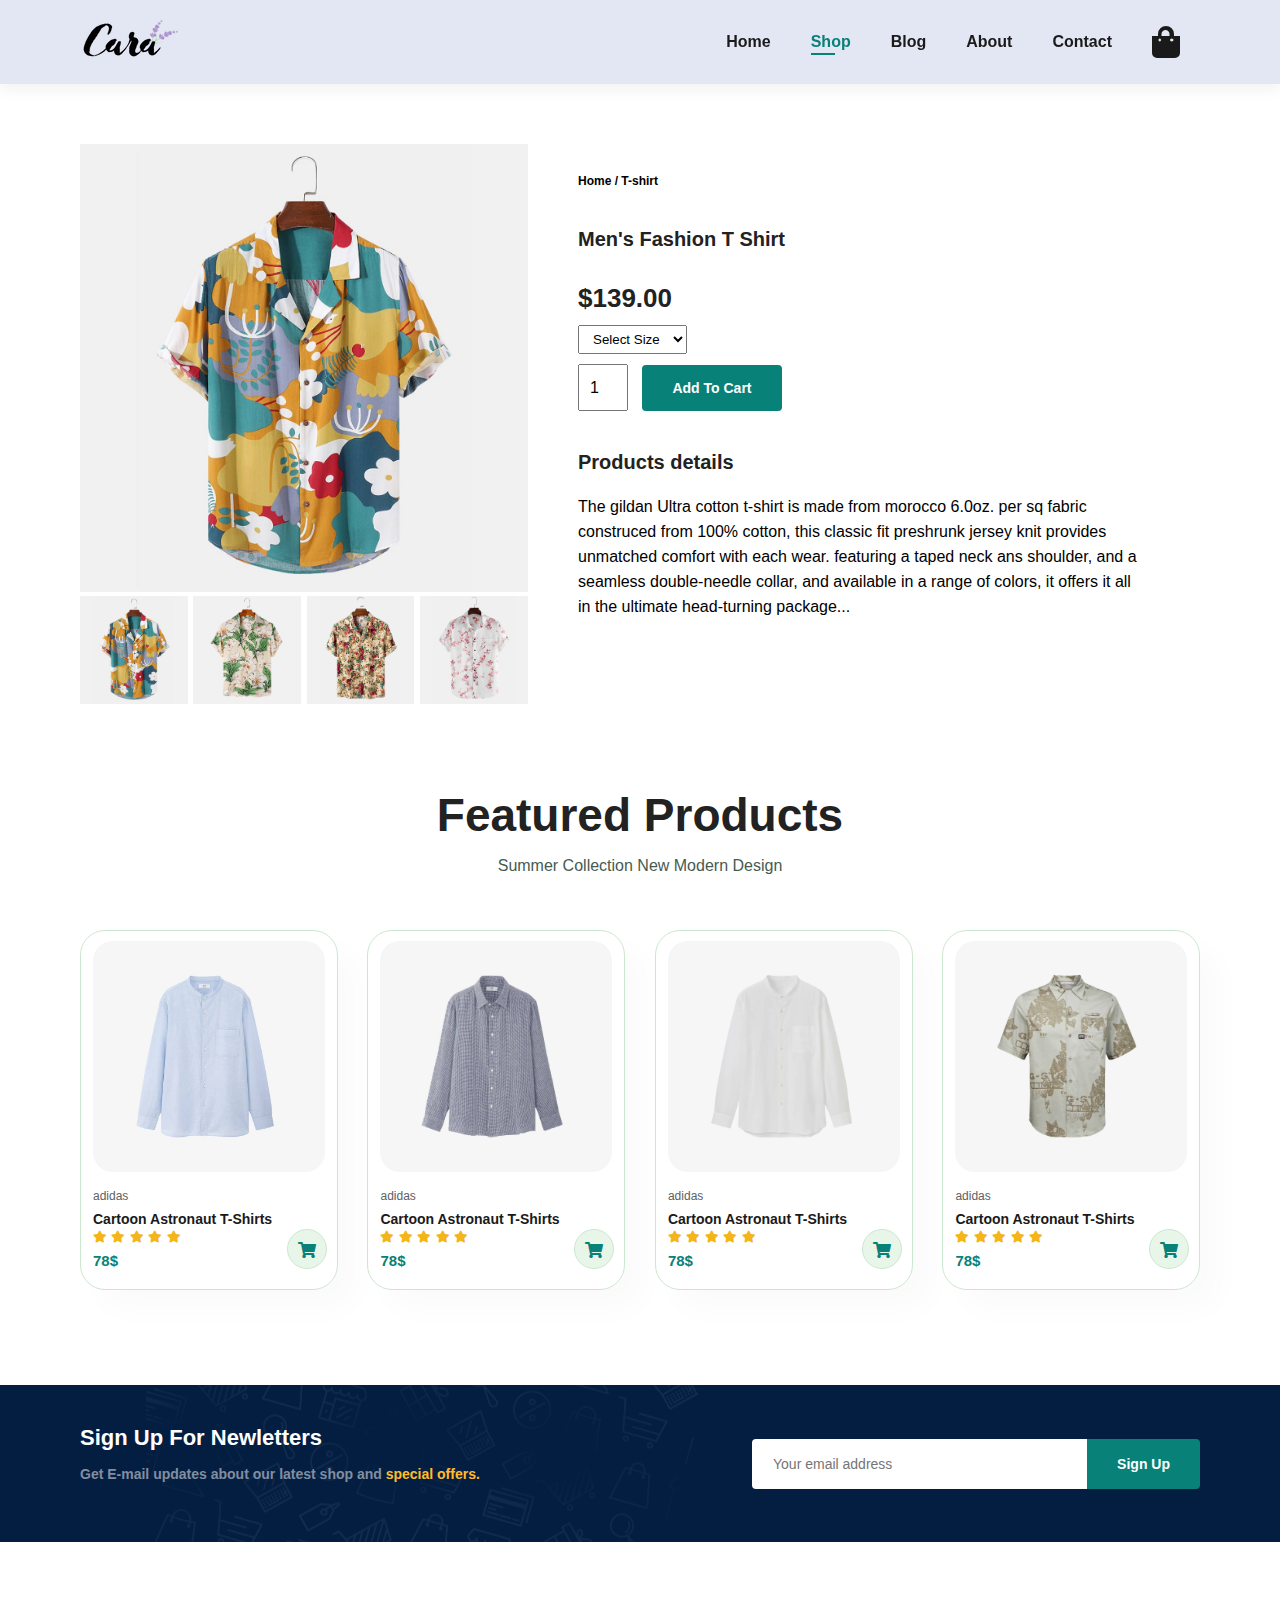
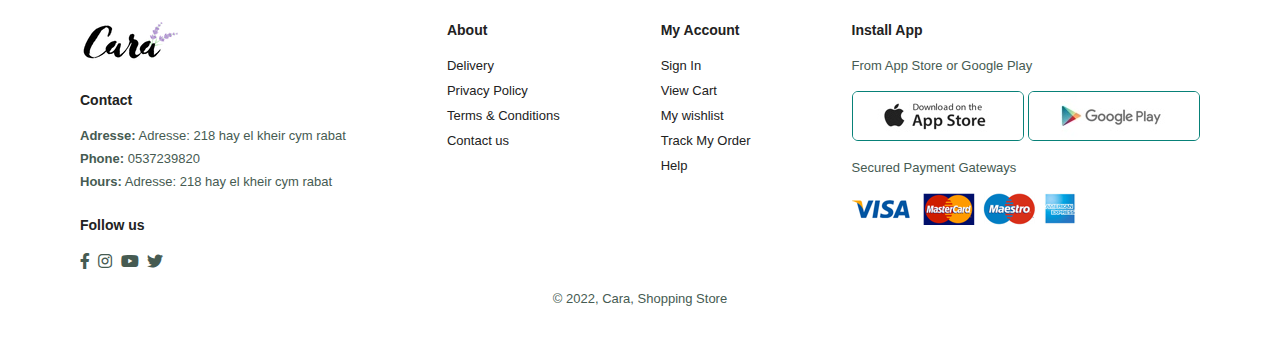
<file: singleproduct.html>
<!DOCTYPE html>
<html lang="en">

<head>
    <meta charset="UTF-8">
    <meta http-equiv="X-UA-Compatible" content="IE=edge">
    <meta name="viewport" content="width=device-width, initial-scale=1.0">
    <title>MyStore</title>
    <link rel="stylesheet" href="https://use.fontawesome.com/releases/v5.15.4/css/all.css" />
    <link rel="stylesheet" href="style.css">
</head>
<body>


    <section id="header">
        <a href="#"><img src="img/logo.png" class="logo" alt=""> </a>

        <div>
            <ul id="navbar">
                <li><a href="index.html">Home</a></li>
                <li><a class="active" href="shop.html">Shop</a></li>
                <li><a href="blog.html"> Blog</a></li>
                <li><a href="about.html">About</a></li>
                <li><a href="contact.html">Contact</a></li>
                <li id="lg-bag"><a href="cart.html"><i class="fas fa-shopping-bag fa-2x"></i></a></li>
                <a href="#" id="close"><i class="fas fa-times"></i></a>
            </ul>
        </div>
        <div id="mobile">
            <a href="cart.html"><i class="fas fa-shopping-bag fa-2x"></i></a>
            <i id="bar" class="fas fa-outdent fa-2x"></i>
        </div>
    </section>

    <section id="prodetails" class="section-p1">
        <div class="single-pro-image">
            <img src="img/products/f1.jpg" width="100%" id="MainImg" alt="">
            <div class="small-img-group">
                <div class="small-img-col">
                    <img src="img/products/f1.jpg" width="100%" class="small-img" alt="">
                </div>
                <div class="small-img-col">
                    <img src="img/products/f2.jpg" width="100%" class="small-img" alt="">
                </div>
                <div class="small-img-col">
                    <img src="img/products/f3.jpg" width="100%" class="small-img" alt="">
                </div>
                <div class="small-img-col">
                    <img src="img/products/f4.jpg" width="100%" class="small-img" alt="">
                </div>
            </div>
        </div>

        <div class="single-pro-details">
            <h6>Home / T-shirt</h6>
            <h4>Men's Fashion T Shirt</h4>
            <h2>$139.00</h2>
            <select>
                <option>Select Size</option>
                <option>XL</option>
                <option>XXL</option>
                <option>Small</option>
                <option>Medium</option>
                <option>Large</option>
            </select>
            <input type="number" value="1">
            <button class="normal">Add To Cart</button>
            <h4>Products details</h4>
            <span>The gildan Ultra cotton t-shirt is made from morocco 6.0oz. per sq
                fabric construced from 100% cotton, this classic fit preshrunk jersey knit 
                provides unmatched comfort with each wear. featuring a taped neck ans shoulder,
                and a seamless double-needle collar, and available in a range of colors, it offers it all 
                in the ultimate head-turning package...</span>
        </div>
    </section>

    <section id="product1" class="section-p1">
        <h2>Featured Products</h2>
        <p>Summer Collection New Modern Design</p>
        <div class="pro-container">
            <div class="pro">
                <img src="img/products/n1.jpg" alt="">
                <div class="des">
                    <span>adidas</span>
                    <h5>Cartoon Astronaut T-Shirts</h5>
                    <div class="star">
                        <i class="fas fa-star"></i>
                        <i class="fas fa-star"></i>
                        <i class="fas fa-star"></i>
                        <i class="fas fa-star"></i>
                        <i class="fas fa-star"></i>
                    </div>
                    <h4>78$</h4>
                </div>
                <a href="#"><i class="fas fa-shopping-cart cart"></i></a>
            </div>
            <div class="pro">
                <img src="img/products/n2.jpg" alt="">
                <div class="des">
                    <span>adidas</span>
                    <h5>Cartoon Astronaut T-Shirts</h5>
                    <div class="star">
                        <i class="fas fa-star"></i>
                        <i class="fas fa-star"></i>
                        <i class="fas fa-star"></i>
                        <i class="fas fa-star"></i>
                        <i class="fas fa-star"></i>
                    </div>
                    <h4>78$</h4>
                </div>
                <a href="#"><i class="fas fa-shopping-cart cart"></i></a>
            </div>
            <div class="pro">
                <img src="img/products/n3.jpg" alt="">
                <div class="des">
                    <span>adidas</span>
                    <h5>Cartoon Astronaut T-Shirts</h5>
                    <div class="star">
                        <i class="fas fa-star"></i>
                        <i class="fas fa-star"></i>
                        <i class="fas fa-star"></i>
                        <i class="fas fa-star"></i>
                        <i class="fas fa-star"></i>
                    </div>
                    <h4>78$</h4>
                </div>
                <a href="#"><i class="fas fa-shopping-cart cart"></i></a>
            </div>
            <div class="pro">
                <img src="img/products/n4.jpg" alt="">
                <div class="des">
                    <span>adidas</span>
                    <h5>Cartoon Astronaut T-Shirts</h5>
                    <div class="star">
                        <i class="fas fa-star"></i>
                        <i class="fas fa-star"></i>
                        <i class="fas fa-star"></i>
                        <i class="fas fa-star"></i>
                        <i class="fas fa-star"></i>
                    </div>
                    <h4>78$</h4>
                </div>
                <a href="#"><i class="fas fa-shopping-cart cart"></i></a>
            </div> 
        </div>
    </section>

    <section id="newsletter" class="section-p1 section-m1">
        <div class="newstext">
            <h4>Sign Up For Newletters</h4>
            <p>Get E-mail updates about our latest shop and <span>special offers.</span></p>
        </div>
        <div class="form">
            <input type="text" placeholder="Your email address">
            <button class="normal">Sign Up</button>
        </div>
    </section>

    <footer class="section-p1">
        <div class="col">
            <img class="logo" src="img/logo.png" alt="">
            <h4>Contact</h4>
            <p><strong>Adresse:</strong> Adresse: 218 hay el kheir cym rabat </p>
            <p><strong>Phone:</strong> 0537239820 </p>
            <p><strong>Hours:</strong> Adresse: 218 hay el kheir cym rabat </p>
            <div class="follow">
                <h4>Follow us</h4>
                <div class="icon">
                    <i class="fab fa-facebook-f"></i>
                    <i class="fab fa-instagram"></i>
                    <i class="fab fa-youtube"></i>
                    <i class="fab fa-twitter"></i>
                </div>
            </div>
        </div>

        <div class="col">
            <h4>About</h4>
            <a href="#">Delivery</a>
            <a href="#">Privacy Policy</a>
            <a href="#">Terms & Conditions</a>
            <a href="#">Contact us</a>
        </div>

        <div class="col">
            <h4>My Account</h4>
            <a href="#">Sign In</a>
            <a href="#">View Cart</a>
            <a href="#">My wishlist</a>
            <a href="#">Track My Order</a>
            <a href="#">Help</a>
        </div>

        <div class="col install">
            <h4>Install App</h4>
            <p>From App Store or Google Play</p>
            <div class="row">
                <img src="img/pay/app.jpg" alt="">
                <img src="img/pay/play.jpg" alt="">
            </div>
            <p>Secured Payment Gateways</p>
            <img src="img/pay/pay.png" alt="">
        </div>

        <div class="copyright">
            <p>© 2022, Cara, Shopping Store</p>
        </div>
    </footer>

    <script>
        var MainImg = document.getElementById("MainImg");
        var smallimg = document.getElementsByClassName("small-img");

        smallimg[0].onclick = function(){
            MainImg.src = smallimg[0].src;
        }
        smallimg[1].onclick = function(){
            MainImg.src = smallimg[1].src;
        }
        smallimg[2].onclick = function(){
            MainImg.src = smallimg[2].src;
        }
        smallimg[3].onclick = function(){
            MainImg.src = smallimg[3].src;
        }
    </script>

    <script src="script.js"></script>
</body>
</html>
</file>
<file: style.css>
@import url();
*{
    margin: 0;
    padding: 0;
    box-sizing: border-box;
    font-family: sans-serif;
    /*background-color: #222;*/
}

h1 {
    font-size: 50px;
    line-height: 64px;
    color: #222;
}

h2 {
    font-size: 46px;
    line-height: 54px;
    color: #222;
}

h4 {
    font-size: 20px;
    color: #222;
}

h6 {
    font-weight: 700;
    font-size: 12px;
}

p {
    font-size: 16px;
    color: #465b52;
    margin: 15px 0 20px 0;
}

.section-p1 {
    padding: 40px 80px;
}

.section-m1 {
    margin: 40px 0;
}

button.normal {
    font-size: 14px;
    font-weight: 600;
    padding: 15px 30px;
    color: #000;
    background-color: #fff;
    border-radius: 4px;
    cursor: pointer;
    border: none;
    outline: none;
    transition: 0.2s; 
}

button.white {
    font-size: 13px;
    font-weight: 600;
    padding: 11px 18px;
    color: #fff;
    background-color: transparent;
    cursor: pointer;
    border: 1px solid #fff;
    outline: none;
    transition: 0.2s; 
}

body{
    width: 100%;
}

/* Header start */
#header{
    display: flex;
    align-items: center;
    justify-content: space-between;
    padding: 20px 80px;
    background: #E3E6F3;
    box-shadow: 0 5px 15px rgba(0, 0, 0, 0.06);
    z-index: 999;
    position: sticky;
    top: 0;
    left: 0;

}

#navbar{
    display: flex;
    align-items: center;
    justify-content: space-between;
}

#navbar li {
    list-style: none;
    padding: 0 20px;
    position: relative;
}

#navbar li a {
    text-decoration: none;
    font-size: 16px;
    font-weight: 600;
    color:  #1a1a1a;
    transition: 0.3s ease;
}

#navbar li a:hover, 
#navbar li a.active {
    color:  #088178;
}

#navbar li a.active::after,
#navbar li a:hover::after {
    content: "";
    width: 30%;
    height: 2px;
    background:  #088178;
    position: absolute;
    bottom: -4px;
    left: 20px;
}

#mobile{
    display: none;
    align-items: center;
}

#close{
    display: none;
}

/* Home Page */
#hero {
    background-image: url("img/hero4.png");
    height: 90vh;
    width: 100%;
    background-size: cover;
    background-position: top 25% right 0;
    padding: 0 80px;
    display: flex;
    flex-direction: column;
    align-items: flex-start;
    justify-content: center;
}
#hero h4 {
    padding-bottom: 15px;
}
#hero h1{
    color: #088178;
}
#hero button{
    background-image: url("img/button.png");
    background-color: transparent;
    color: #088178;
    border: 0;
    padding: 14px 80px 14px 65px;
    background-repeat: no-repeat;
    cursor: pointer;
    font-weight: 700;
    font-size: 15px;
}
#feature {
    display: flex;
    align-items: center;
    justify-content: space-between;
    flex-wrap: wrap;
}

#feature .fe-box { 
    width: 180px;
    text-align: center;
    padding: 25px 15px;
    box-shadow: 20px 20px 34px rgba(0, 0, 0, 0.03);
    border: 1px solid #cce7d0;
    border-radius: 4px;
    margin: 15px 0;
}

#feature .fe-box:hover{
    box-shadow: 10px 00px 54px rgba(70, 62, 221, 0.01);
}
#feature .fe-box img {
    width: 100%;
    margin-bottom: 10px;


}

#feature .fe-box h6 {
    display: inline-block;
    padding: 9px 8px 6px 8px;
    line-height: 1;
    border-radius: 4px;
    color: #088178;
    background-color: #fddde4;
}

#feature .fe-box:nth-child(2) h6 {
    background-color: #cdebbc;
}
#feature .fe-box:nth-child(3) h6 {
    background-color: #d1e8f2;
}
#feature .fe-box:nth-child(4) h6 {
    background-color: #cdd4f8;
}
#feature .fe-box:nth-child(5) h6 {
    background-color: #f6dbf6;
}
#feature .fe-box:nth-child(6) h6 {
    background-color: #fff2e5;
}

#product1 {
    text-align: center;
}
#product1 .pro-container {
    display: flex;
    justify-content: space-between;
    padding-top: 20px;
    flex-wrap: wrap;
}

#product1 .pro {
    width: 23%;
    min-width: 250px;
    padding: 10px 12px;
    border: 1px solid #cce7d0;
    border-radius: 25px;
    cursor: pointer;
    box-shadow: 20px 20px 30px rgba(0, 0, 0, 0.02);
    margin: 15px 0;
    transition: 0.2s ease;
    position: relative;
}

#product1 .pro:hover{
    box-shadow: 20px 20px 30px rgba(0, 0, 0, 0.1);
}

#product1 .pro img {
    width: 100%;
    border-radius: 20px;
}

#product1 .pro .des {
    text-align: start;
    padding: 10px 0;
}

#product1 .pro .des span{
    color: #606063;
    font-size: 12px;
}

#product1 .pro .des h5 {
    padding-top: 7px;
    color: #1a1a1a;
    font-size: 14px;
}
#product1 .pro .des i {
    font-size: 12px;
    color: rgb(243, 181, 25);
}
#product1 .pro .des h4 {
    padding-top: 7px;
    font-size: 15px;
    font-weight: 700;
    color: #088178;
}
#product1 .pro .cart {
    width: 40px;
    height: 40px;
    line-height: 40px;
    border-radius: 50px;
    background-color: #e8f6ea;
    /*font-weight: 500;*/
    color: #088178;
    border: 1px solid #cce7d0;
    position: absolute;
    bottom: 20px;
    right: 10px;
}

#banner {
    display: flex;
    flex-direction: column;
    justify-content: center;
    align-items: center;
    text-align: center;
    background-image: url("img/banner/b2.jpg");
    width: 100%;
    height: 40vh;
    background-size: cover;
    background-position: center;
}

#banner h4 {
    color: #fff;
    font-size: 16px;
}

#banner h2 {
    color: #fff;
    font-size: 30px;
    padding: 10px 0;
}

#banner h2 span {
    color: #ef3636;
}

#banner button:hover {
    background-color: #088178;
    color: #fff;
}
#sm-banner {
    display: flex;
    justify-content: space-between;
    flex-wrap: wrap;
    
}

#sm-banner .banner-box {
    display: flex;
    flex-direction: column;
    justify-content: center;
    align-items: flex-start;
    background-image: url("img/banner/b17.jpg");
    min-width: 48%;
    height: 50vh;
    background-size: cover;
    background-position: center;
    padding: 30px;
}

#sm-banner .banner-box2 {
    background-image: url("img/banner/b10.jpg");
}

#sm-banner h4 {
    color: #fff;
    font-size: 20px;
    font-weight: 300;
}

#sm-banner h2 {
    color: #fff;
    font-size: 30px;
    font-weight: 800;
}

#sm-banner span {
    color: #fff;
    font-size: 14px;
    font-weight: 500;
    padding-bottom: 15px;
}

#sm-banner .banner-box:hover button {
    background: #088178;
    border: 1px solid #088178;
}

#banner3 {
    display: flex;
    justify-content: space-between;
    flex-wrap: wrap;
    padding: 0 80px;
}

#banner3 .banner-box {
    display: flex;
    flex-direction: column;
    justify-content: center;
    align-items: flex-start;
    background-image: url("img/banner/b7.jpg");
    min-width: 30%;
    height: 30vh;
    background-size: cover;
    background-position: center;
    padding: 20px;
    margin-bottom: 20px;
}
#banner3 .banner-box2 {
    background-image: url("img/banner/b4.jpg");
}
#banner3 .banner-box3 {
    background-image: url("img/banner/b18.jpg");
}

#banner3 h2 {
    color: #fff;
    font-weight: 900;
    font-size: 22px;
}

#banner3 h3 {
    color: #ec544e;
    font-weight: 800;
    font-size: 15px;
}

#newsletter {
    display: flex;
    justify-content: space-between;
    flex-wrap: wrap;
    align-items: center;
    background-image: url("img/banner/b14.png");
    background-repeat: no-repeat;
    background-position: 20% 30%;
    background-color: #041e42;
}

#newsletter h4 {
    font-size: 22px;
    font-weight: 700;
    color: #fff;
}

#newsletter p {
    font-size: 14px;
    font-weight: 600;
    color: #818ea0;
}

#newsletter p span{
    color: #ffbd27;
}
#newsletter .form {
    display: flex;
    width: 40%;
}

#newsletter input {
    height: 3.125rem;
    padding: 0 1.25rem;
    font-size: 14px;
    width: 100%;
    border: 1px solid transparent;
    border-radius: 4px;
    outline: none;
    border-top-right-radius: 0;
    border-bottom-right-radius: 0;
}

#newsletter button {
    background-color: #088178;
    color: #fff;
    white-space: nowrap;
    border-top-left-radius: 0;
    border-bottom-left-radius: 0;
}

footer {
    display: flex;
    flex-wrap: wrap;
    justify-content: space-between;
}

footer .col {
    display: flex;
    flex-direction: column;
    align-items: flex-start;
    margin-bottom: 20px;
}

footer .logo {
    margin-bottom: 30px;
}

footer h4 {
    font-size: 14px;
    padding-bottom: 20px;
}

footer p {
    font-size: 13px;
    margin: 0 0 8px 0;
}

footer a {
    font-size: 13px;
    text-decoration: none;
    color: #222;
    margin-bottom: 10px;
}

footer .follow {
    margin-top: 20px;
}

footer .follow i {
    color: #465b52;
    padding-right: 4px;
    cursor: pointer;
}

footer .install .row img {
    border: 1px solid #088178;
    border-radius: 6px;
}

footer .install img {
    margin: 10px 0 15px 0;
}

footer .follow i:hover,
footer a:hover {
    color: #088178;
}

footer .copyright {
    width: 100%;
    text-align: center;
}

/* Shop Page */
#page-header {
    background-image: url(img/banner/b1.jpg);
    width: 100%;
    height: 40vh;
    background-size: cover;
    display: flex;
    justify-content: center;
    text-align: center;
    flex-direction: column;
    padding: 14px;
}

#page-header h2,
#page-header p {
    color: #fff;
}

#pagination {
    text-align: center;
}
#pagination a {
    text-decoration: none;
    background-color: #088178;
    padding: 15px 20px;
    border-radius: 4px;
    color: #fff;
    font-weight: 600;
}
#pagination a i {
    font-size: 16px;
    font-weight: 600;
}
/* Single Product */

#prodetails {
    display: flex;
    margin-top: 20px;

}
#prodetails .single-pro-details {
    width: 50%;
    padding-top: 30px;
}

#prodetails .single-pro-details h4 {
    padding: 40px 0 20px 0;
}

#prodetails .single-pro-details h2 {
    font-size: 26px;
}

#prodetails .single-pro-image {
    width: 40%;
    margin-right: 50px;
}
.small-img-group {
    display: flex;
    justify-content: space-between;
}

.small-img-col {
    flex-basis: 24%;
    cursor: pointer;
}
#prodetails .single-pro-details select {
    display: block;
    padding: 5px 10px;
    margin-bottom: 10px;
}

#prodetails .single-pro-details input {
    width: 50px;
    height: 47px;
    padding-left: 10px;
    font-size: 16px;
    margin-right: 10px;
}
#prodetails .single-pro-details input:focus {
    outline: none;
}

#prodetails .single-pro-details button {
    background-color: #088178;
    color: #fff;
}
#prodetails .single-pro-details span {
    line-height: 25px;
}

/* Blog Page */

#page-header.blog-header {
    background-image: url("img/banner/b19.jpg");
}

#blog {
    padding: 150px 150px 0 150px;
}

#blog .blog-box {
    display: flex;
    align-items: center;
    width: 100%;
    position: relative;
    padding-bottom: 90px;
}

#blog .blog-img {
    width: 50%;
    margin-right: 40px;
}

#blog img {
    width: 100%;
    height: 300px;
    object-fit: cover;
}

#blog .blog-details {
    width: 50%;
}

#blog .blog-details a {
    text-decoration: none;
    font-size: 11px;
    color: #000;
    font-weight: 700;
    position: relative;
    transition: 0.3s;
}

#blog .blog-details a::after {
    content: "";
    width: 50px;
    height: 2px;
    background-color: #000;
    position: absolute;
    top: 4px;
    right: -60px;
}

#blog .blog-details a:hover {
    color: #088178;
}

#blog .blog-details a:hover::after {
    background-color: #088178;
}

#blog .blog-box h1 {
    position: absolute;
    top: -45px;
    left: 0;
    font-size: 70px;
    font-weight: 700;
    color: #c9cbce;
    z-index: -9;
}
/* about Page */
#page-header.about-header {
    background-image: url("img/about/banner.png");
}
#about-head {
    display: flex;
    align-items: center;
}

#about-head img {
    width: 50%;
    height: auto;
}

#about-head div {
    padding-left: 40px;
}

#about-app {
    text-align: center;
}

#about-app .video {
    width: 70%;
    height: 100%;
    margin: 30px auto 0 auto;
}

#about-app .video video {
    width: 100%;
    height: 100%;
    border-radius: 20px;
}

/* Start Media Query $*/

@media (max-width:799px){
    .section-p1 {
        padding: 40px 40px;
    }

    #navbar {
        display: flex;
        flex-direction: column;
        align-items: flex-start;
        justify-content: flex-start;
        position: fixed;
        top: 0;
        right: -200px;
        height: 100vh;
        width: 200px;
        background-color: #E3E6F3;
        box-shadow: 0 40px 60px rgba(0, 0, 0, 0.1);
        padding: 88px 0 0 10px;
        transition: 0.3s;
    }

    #navbar.active{
        right: 0px;
    }

    #navbar li{
        margin-bottom: 25px;
    }

    #mobile{
        display: flex;
        align-items: center;
    }
    #mobile i {
        color: #1a1a1a;
        font-size: 24px;
        padding-left: 20px;
    }

    #close {
        display: initial;
        position: absolute;
        top: 30px;
        left: 30px;
        color: #222;
        font-size: 24px;
    }

    #lg-bag {
        display: none;
    }
    #hero {
        height: 70vh;
        padding: 0 80px;
        background-position: top 30% right 30%;
    }
    #feature {
        justify-content: center;
    }
    #feature .fe-box {
        margin: 2px 2px;
    }
    
    #product1 .pro-container{
        justify-content: center;
    }
    #product1 .pro{
        margin: 15px;
    }
    #banner{
        height: 20vh;
    }
    #sm-banner .banner-box{
        min-width: 100%;
        height: 30vh;
    }
    #banner3 {
        padding: 0 40px;
    }
    #banner3 .banner-box {
        width: 28%;
    }
    /*#newsletter .form{
        width: 70%;
    }*/

    
    /* Blog Page */
    
    #blog {
        padding: 100px 40px 0 40px;
    }
}

@media (max-width: 477px) {
    .section-p1{
        padding: 20px;
    }
    #header {
        padding: 10px 30px;
    }
    h1 {
        font-size: 38px;
    }
    h2{
        font-size: 32px;
    }
    
    #hero{
        padding: 0 20px;
        background-position: 55%;
    }
    #feature{
        justify-content: space-between;
    }
    #feature .fe-box{
        width: 155px;
        /*margin: 0 0 15px 0;*/
    }
    #product1 .pro {
        width: 100%;
    }
    #banner {
        height: 40vh;
    }
    #sm-banner .banner-box {
        height: 40vh;
    }
    #sm-banner .banner-box2 {
        margin-top: 20px;
    }
    #banner3 {
        padding: 0 20px;
    }
    #banner3 .banner-box {
        width: 100%;
    }
    #newsletter {
        padding: 40px 20px;
    }
    #newsletter .form {
        width: 100%;
    }
    footer .copyright{
        text-align: start;
    }

    /*single product*/

    #prodetails {
        display: flex;
        flex-direction: column;
    }
    #prodetails .single-pro-image {
        width: 100%;
        margin-right: 0px;
    }
    #prodetails .single-pro-details {
        width: 100%;
    }

    /* Blog Page */
    
    #blog {
        padding: 100px 20px 0 20px;
    }

    #blog .blog-box {
        display: flex;
        flex-direction: column;
        align-items: flex-start;
    }
    
    #blog .blog-img {
        width: 100%;
        margin-right: 0px;
        margin-bottom: 30px;
    }

    #blog .blog-details {
        width: 100%;
    }

    /* About Page*/
    #about-head{
        flex-direction: column;
    }
    #about-head img {
        width: 100%;
        margin-bottom: 20px;
    }
    
    #about-head div {
        padding-left: 0px;
    }
    
    #about-app .video {
        width: 100%;
    }
    
}
</file>
